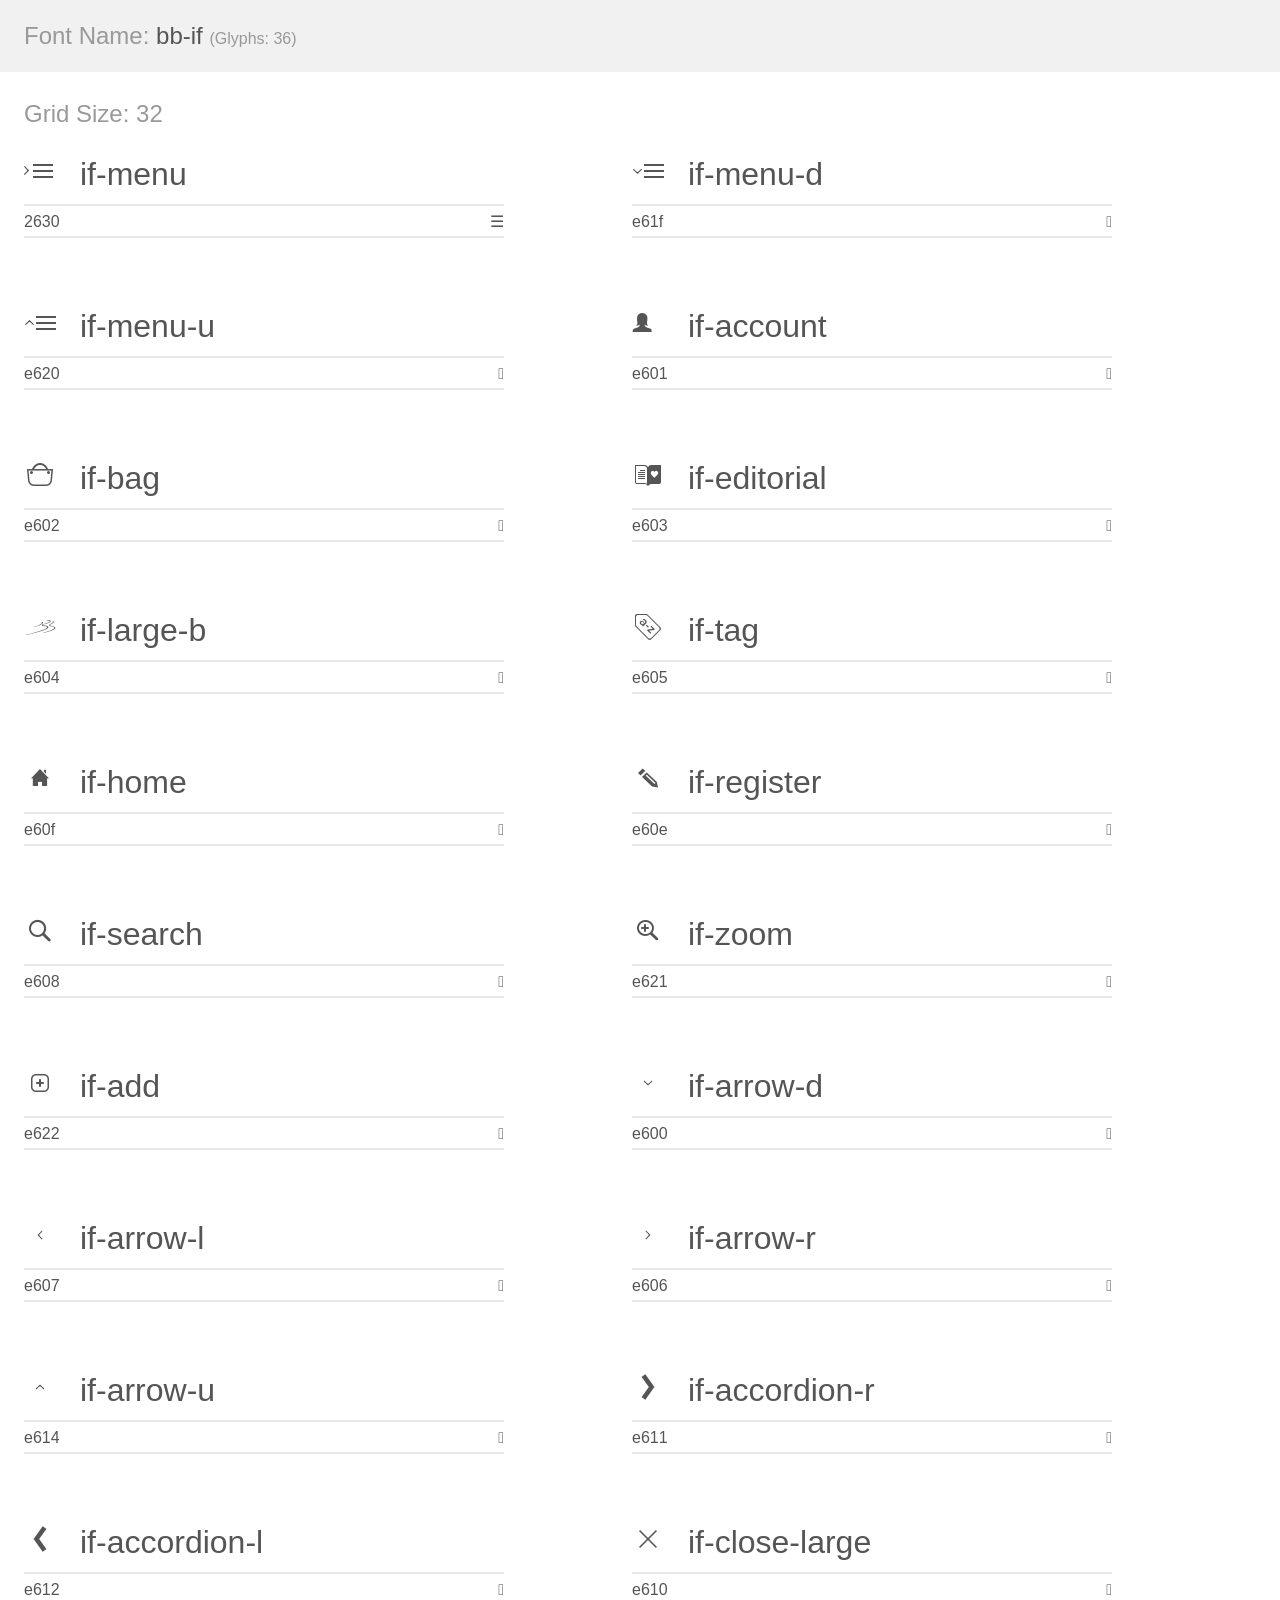
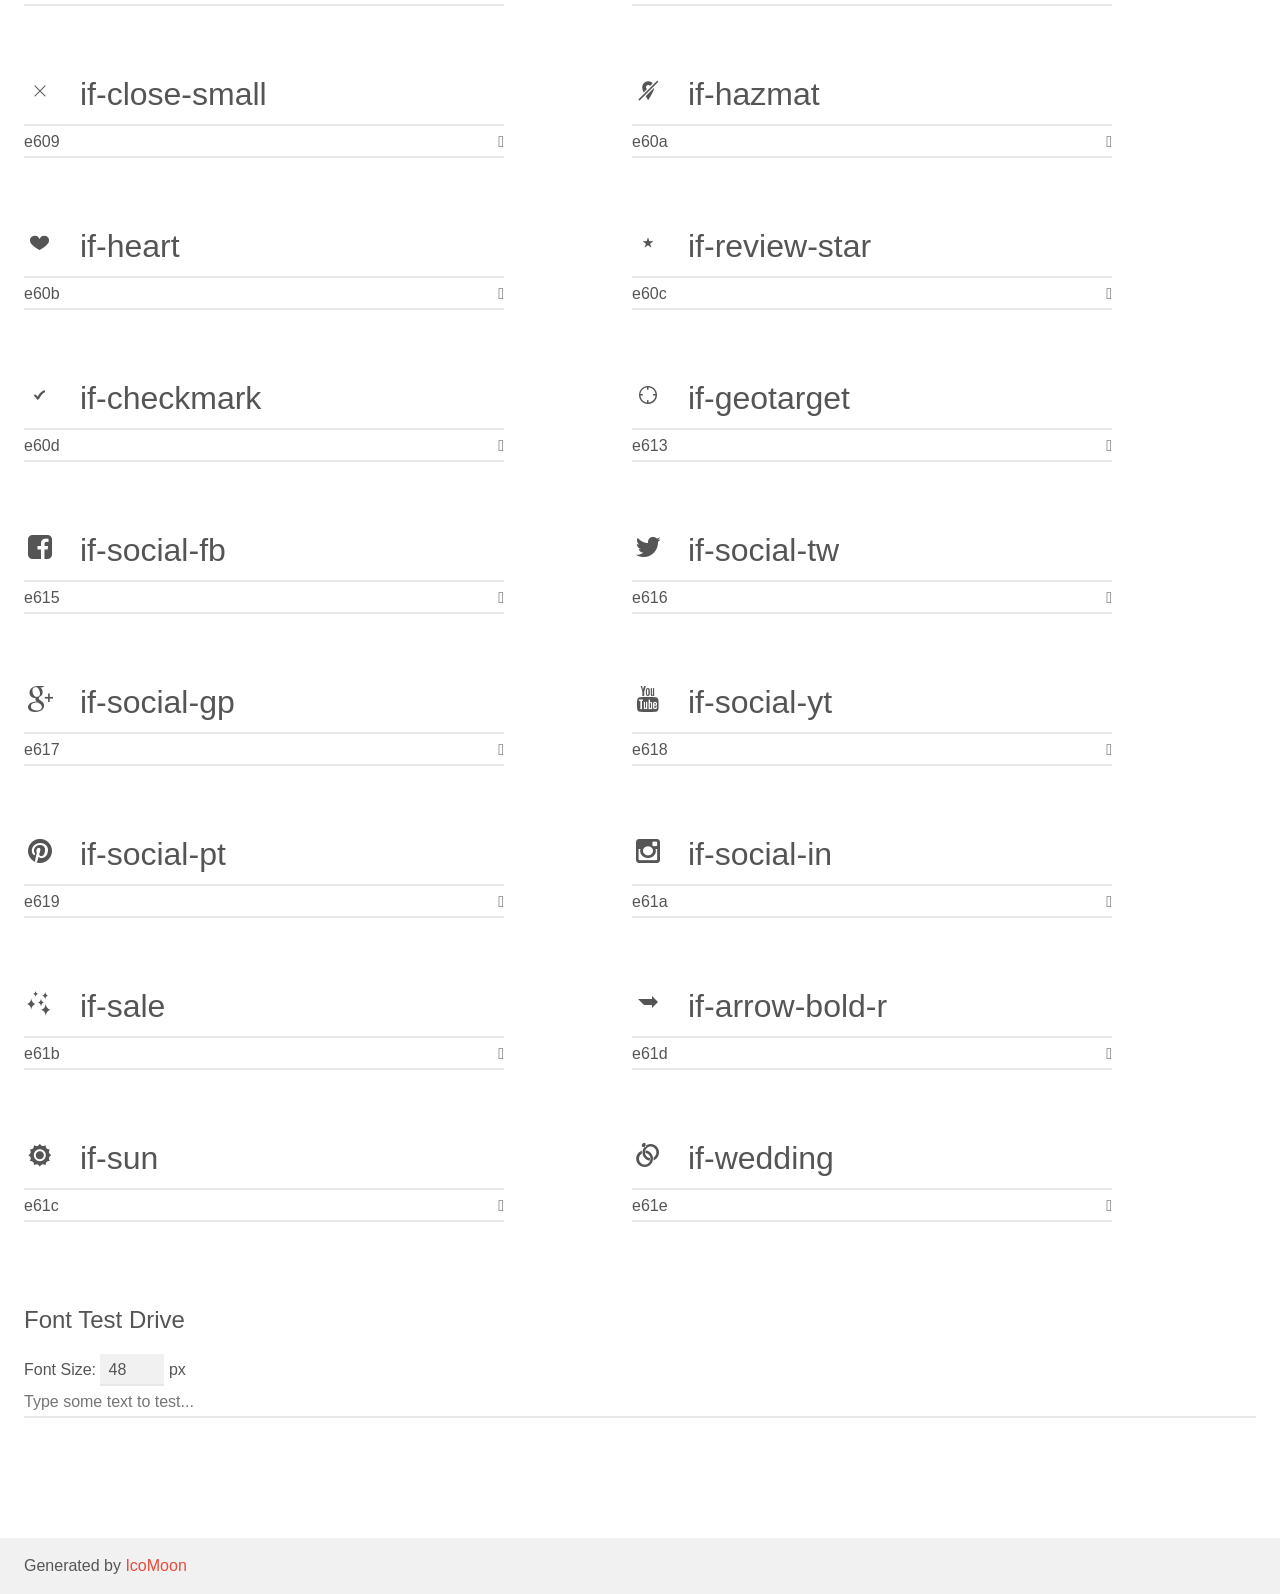
<file: index.html>
<!doctype html>
<html>
<head>
	<meta charset="utf-8">
	<title>IcoMoon Demo</title>
	<meta name="description" content="An Icon Font Generated By IcoMoon.io">
	<meta name="viewport" content="width=device-width">
	<link rel="stylesheet" href="demo-files/demo.css">
	<link rel="stylesheet" href="style.css"></head>
<body>
	<div class="bgc1 clearfix">
		<h1 class="mhmm mvm"><span class="fgc1">Font Name:</span> bb-if <small class="fgc1">(Glyphs:&nbsp;36)</small></h1>
	</div>
	<div class="clearfix mhl ptl">
		<h1 class="mvm mtn fgc1">Grid Size: 32</h1>
		<div class="glyph fs1">
			<div class="clearfix bshadow0 pbs">
				<span class="icon if-menu">
				
				</span>
				<span class="mls"> if-menu</span>
			</div>
			<fieldset class="fs0 size1of1 clearfix hidden-false">
				<input type="text" readonly value="2630" class="unit size1of2" />
				<input type="text" maxlength="1" readonly value="&#x2630;" class="unitRight size1of2 talign-right" />
			</fieldset>
			<div class="fs0 bshadow0 clearfix hidden-true">
				<span class="unit pvs fgc1">liga: </span>
				<input type="text" readonly value="" class="liga unitRight" />
			</div>
		</div>
		<div class="glyph fs1">
			<div class="clearfix bshadow0 pbs">
				<span class="icon if-menu-d">
				
				</span>
				<span class="mls"> if-menu-d</span>
			</div>
			<fieldset class="fs0 size1of1 clearfix hidden-false">
				<input type="text" readonly value="e61f" class="unit size1of2" />
				<input type="text" maxlength="1" readonly value="&#xe61f;" class="unitRight size1of2 talign-right" />
			</fieldset>
			<div class="fs0 bshadow0 clearfix hidden-true">
				<span class="unit pvs fgc1">liga: </span>
				<input type="text" readonly value="" class="liga unitRight" />
			</div>
		</div>
		<div class="glyph fs1">
			<div class="clearfix bshadow0 pbs">
				<span class="icon if-menu-u">
				
				</span>
				<span class="mls"> if-menu-u</span>
			</div>
			<fieldset class="fs0 size1of1 clearfix hidden-false">
				<input type="text" readonly value="e620" class="unit size1of2" />
				<input type="text" maxlength="1" readonly value="&#xe620;" class="unitRight size1of2 talign-right" />
			</fieldset>
			<div class="fs0 bshadow0 clearfix hidden-true">
				<span class="unit pvs fgc1">liga: </span>
				<input type="text" readonly value="" class="liga unitRight" />
			</div>
		</div>
		<div class="glyph fs1">
			<div class="clearfix bshadow0 pbs">
				<span class="icon if-account">
				
				</span>
				<span class="mls"> if-account</span>
			</div>
			<fieldset class="fs0 size1of1 clearfix hidden-false">
				<input type="text" readonly value="e601" class="unit size1of2" />
				<input type="text" maxlength="1" readonly value="&#xe601;" class="unitRight size1of2 talign-right" />
			</fieldset>
			<div class="fs0 bshadow0 clearfix hidden-true">
				<span class="unit pvs fgc1">liga: </span>
				<input type="text" readonly value="" class="liga unitRight" />
			</div>
		</div>
		<div class="glyph fs1">
			<div class="clearfix bshadow0 pbs">
				<span class="icon if-bag">
				
				</span>
				<span class="mls"> if-bag</span>
			</div>
			<fieldset class="fs0 size1of1 clearfix hidden-false">
				<input type="text" readonly value="e602" class="unit size1of2" />
				<input type="text" maxlength="1" readonly value="&#xe602;" class="unitRight size1of2 talign-right" />
			</fieldset>
			<div class="fs0 bshadow0 clearfix hidden-true">
				<span class="unit pvs fgc1">liga: </span>
				<input type="text" readonly value="" class="liga unitRight" />
			</div>
		</div>
		<div class="glyph fs1">
			<div class="clearfix bshadow0 pbs">
				<span class="icon if-editorial">
				
				</span>
				<span class="mls"> if-editorial</span>
			</div>
			<fieldset class="fs0 size1of1 clearfix hidden-false">
				<input type="text" readonly value="e603" class="unit size1of2" />
				<input type="text" maxlength="1" readonly value="&#xe603;" class="unitRight size1of2 talign-right" />
			</fieldset>
			<div class="fs0 bshadow0 clearfix hidden-true">
				<span class="unit pvs fgc1">liga: </span>
				<input type="text" readonly value="" class="liga unitRight" />
			</div>
		</div>
		<div class="glyph fs1">
			<div class="clearfix bshadow0 pbs">
				<span class="icon if-large-b">
				
				</span>
				<span class="mls"> if-large-b</span>
			</div>
			<fieldset class="fs0 size1of1 clearfix hidden-false">
				<input type="text" readonly value="e604" class="unit size1of2" />
				<input type="text" maxlength="1" readonly value="&#xe604;" class="unitRight size1of2 talign-right" />
			</fieldset>
			<div class="fs0 bshadow0 clearfix hidden-true">
				<span class="unit pvs fgc1">liga: </span>
				<input type="text" readonly value="" class="liga unitRight" />
			</div>
		</div>
		<div class="glyph fs1">
			<div class="clearfix bshadow0 pbs">
				<span class="icon if-tag">
				
				</span>
				<span class="mls"> if-tag</span>
			</div>
			<fieldset class="fs0 size1of1 clearfix hidden-false">
				<input type="text" readonly value="e605" class="unit size1of2" />
				<input type="text" maxlength="1" readonly value="&#xe605;" class="unitRight size1of2 talign-right" />
			</fieldset>
			<div class="fs0 bshadow0 clearfix hidden-true">
				<span class="unit pvs fgc1">liga: </span>
				<input type="text" readonly value="" class="liga unitRight" />
			</div>
		</div>
		<div class="glyph fs1">
			<div class="clearfix bshadow0 pbs">
				<span class="icon if-home">
				
				</span>
				<span class="mls"> if-home</span>
			</div>
			<fieldset class="fs0 size1of1 clearfix hidden-false">
				<input type="text" readonly value="e60f" class="unit size1of2" />
				<input type="text" maxlength="1" readonly value="&#xe60f;" class="unitRight size1of2 talign-right" />
			</fieldset>
			<div class="fs0 bshadow0 clearfix hidden-true">
				<span class="unit pvs fgc1">liga: </span>
				<input type="text" readonly value="" class="liga unitRight" />
			</div>
		</div>
		<div class="glyph fs1">
			<div class="clearfix bshadow0 pbs">
				<span class="icon if-register">
				
				</span>
				<span class="mls"> if-register</span>
			</div>
			<fieldset class="fs0 size1of1 clearfix hidden-false">
				<input type="text" readonly value="e60e" class="unit size1of2" />
				<input type="text" maxlength="1" readonly value="&#xe60e;" class="unitRight size1of2 talign-right" />
			</fieldset>
			<div class="fs0 bshadow0 clearfix hidden-true">
				<span class="unit pvs fgc1">liga: </span>
				<input type="text" readonly value="" class="liga unitRight" />
			</div>
		</div>
		<div class="glyph fs1">
			<div class="clearfix bshadow0 pbs">
				<span class="icon if-search">
				
				</span>
				<span class="mls"> if-search</span>
			</div>
			<fieldset class="fs0 size1of1 clearfix hidden-false">
				<input type="text" readonly value="e608" class="unit size1of2" />
				<input type="text" maxlength="1" readonly value="&#xe608;" class="unitRight size1of2 talign-right" />
			</fieldset>
			<div class="fs0 bshadow0 clearfix hidden-true">
				<span class="unit pvs fgc1">liga: </span>
				<input type="text" readonly value="" class="liga unitRight" />
			</div>
		</div>
		<div class="glyph fs1">
			<div class="clearfix bshadow0 pbs">
				<span class="icon if-zoom">
				
				</span>
				<span class="mls"> if-zoom</span>
			</div>
			<fieldset class="fs0 size1of1 clearfix hidden-false">
				<input type="text" readonly value="e621" class="unit size1of2" />
				<input type="text" maxlength="1" readonly value="&#xe621;" class="unitRight size1of2 talign-right" />
			</fieldset>
			<div class="fs0 bshadow0 clearfix hidden-true">
				<span class="unit pvs fgc1">liga: </span>
				<input type="text" readonly value="" class="liga unitRight" />
			</div>
		</div>
		<div class="glyph fs1">
			<div class="clearfix bshadow0 pbs">
				<span class="icon if-add">
				
				</span>
				<span class="mls"> if-add</span>
			</div>
			<fieldset class="fs0 size1of1 clearfix hidden-false">
				<input type="text" readonly value="e622" class="unit size1of2" />
				<input type="text" maxlength="1" readonly value="&#xe622;" class="unitRight size1of2 talign-right" />
			</fieldset>
			<div class="fs0 bshadow0 clearfix hidden-true">
				<span class="unit pvs fgc1">liga: </span>
				<input type="text" readonly value="" class="liga unitRight" />
			</div>
		</div>
		<div class="glyph fs1">
			<div class="clearfix bshadow0 pbs">
				<span class="icon if-arrow-d">
				
				</span>
				<span class="mls"> if-arrow-d</span>
			</div>
			<fieldset class="fs0 size1of1 clearfix hidden-false">
				<input type="text" readonly value="e600" class="unit size1of2" />
				<input type="text" maxlength="1" readonly value="&#xe600;" class="unitRight size1of2 talign-right" />
			</fieldset>
			<div class="fs0 bshadow0 clearfix hidden-true">
				<span class="unit pvs fgc1">liga: </span>
				<input type="text" readonly value="" class="liga unitRight" />
			</div>
		</div>
		<div class="glyph fs1">
			<div class="clearfix bshadow0 pbs">
				<span class="icon if-arrow-l">
				
				</span>
				<span class="mls"> if-arrow-l</span>
			</div>
			<fieldset class="fs0 size1of1 clearfix hidden-false">
				<input type="text" readonly value="e607" class="unit size1of2" />
				<input type="text" maxlength="1" readonly value="&#xe607;" class="unitRight size1of2 talign-right" />
			</fieldset>
			<div class="fs0 bshadow0 clearfix hidden-true">
				<span class="unit pvs fgc1">liga: </span>
				<input type="text" readonly value="" class="liga unitRight" />
			</div>
		</div>
		<div class="glyph fs1">
			<div class="clearfix bshadow0 pbs">
				<span class="icon if-arrow-r">
				
				</span>
				<span class="mls"> if-arrow-r</span>
			</div>
			<fieldset class="fs0 size1of1 clearfix hidden-false">
				<input type="text" readonly value="e606" class="unit size1of2" />
				<input type="text" maxlength="1" readonly value="&#xe606;" class="unitRight size1of2 talign-right" />
			</fieldset>
			<div class="fs0 bshadow0 clearfix hidden-true">
				<span class="unit pvs fgc1">liga: </span>
				<input type="text" readonly value="" class="liga unitRight" />
			</div>
		</div>
		<div class="glyph fs1">
			<div class="clearfix bshadow0 pbs">
				<span class="icon if-arrow-u">
				
				</span>
				<span class="mls"> if-arrow-u</span>
			</div>
			<fieldset class="fs0 size1of1 clearfix hidden-false">
				<input type="text" readonly value="e614" class="unit size1of2" />
				<input type="text" maxlength="1" readonly value="&#xe614;" class="unitRight size1of2 talign-right" />
			</fieldset>
			<div class="fs0 bshadow0 clearfix hidden-true">
				<span class="unit pvs fgc1">liga: </span>
				<input type="text" readonly value="" class="liga unitRight" />
			</div>
		</div>
		<div class="glyph fs1">
			<div class="clearfix bshadow0 pbs">
				<span class="icon if-accordion-r">
				
				</span>
				<span class="mls"> if-accordion-r</span>
			</div>
			<fieldset class="fs0 size1of1 clearfix hidden-false">
				<input type="text" readonly value="e611" class="unit size1of2" />
				<input type="text" maxlength="1" readonly value="&#xe611;" class="unitRight size1of2 talign-right" />
			</fieldset>
			<div class="fs0 bshadow0 clearfix hidden-true">
				<span class="unit pvs fgc1">liga: </span>
				<input type="text" readonly value="" class="liga unitRight" />
			</div>
		</div>
		<div class="glyph fs1">
			<div class="clearfix bshadow0 pbs">
				<span class="icon if-accordion-l">
				
				</span>
				<span class="mls"> if-accordion-l</span>
			</div>
			<fieldset class="fs0 size1of1 clearfix hidden-false">
				<input type="text" readonly value="e612" class="unit size1of2" />
				<input type="text" maxlength="1" readonly value="&#xe612;" class="unitRight size1of2 talign-right" />
			</fieldset>
			<div class="fs0 bshadow0 clearfix hidden-true">
				<span class="unit pvs fgc1">liga: </span>
				<input type="text" readonly value="" class="liga unitRight" />
			</div>
		</div>
		<div class="glyph fs1">
			<div class="clearfix bshadow0 pbs">
				<span class="icon if-close-large">
				
				</span>
				<span class="mls"> if-close-large</span>
			</div>
			<fieldset class="fs0 size1of1 clearfix hidden-false">
				<input type="text" readonly value="e610" class="unit size1of2" />
				<input type="text" maxlength="1" readonly value="&#xe610;" class="unitRight size1of2 talign-right" />
			</fieldset>
			<div class="fs0 bshadow0 clearfix hidden-true">
				<span class="unit pvs fgc1">liga: </span>
				<input type="text" readonly value="" class="liga unitRight" />
			</div>
		</div>
		<div class="glyph fs1">
			<div class="clearfix bshadow0 pbs">
				<span class="icon if-close-small">
				
				</span>
				<span class="mls"> if-close-small</span>
			</div>
			<fieldset class="fs0 size1of1 clearfix hidden-false">
				<input type="text" readonly value="e609" class="unit size1of2" />
				<input type="text" maxlength="1" readonly value="&#xe609;" class="unitRight size1of2 talign-right" />
			</fieldset>
			<div class="fs0 bshadow0 clearfix hidden-true">
				<span class="unit pvs fgc1">liga: </span>
				<input type="text" readonly value="" class="liga unitRight" />
			</div>
		</div>
		<div class="glyph fs1">
			<div class="clearfix bshadow0 pbs">
				<span class="icon if-hazmat">
				
				</span>
				<span class="mls"> if-hazmat</span>
			</div>
			<fieldset class="fs0 size1of1 clearfix hidden-false">
				<input type="text" readonly value="e60a" class="unit size1of2" />
				<input type="text" maxlength="1" readonly value="&#xe60a;" class="unitRight size1of2 talign-right" />
			</fieldset>
			<div class="fs0 bshadow0 clearfix hidden-true">
				<span class="unit pvs fgc1">liga: </span>
				<input type="text" readonly value="" class="liga unitRight" />
			</div>
		</div>
		<div class="glyph fs1">
			<div class="clearfix bshadow0 pbs">
				<span class="icon if-heart">
				
				</span>
				<span class="mls"> if-heart</span>
			</div>
			<fieldset class="fs0 size1of1 clearfix hidden-false">
				<input type="text" readonly value="e60b" class="unit size1of2" />
				<input type="text" maxlength="1" readonly value="&#xe60b;" class="unitRight size1of2 talign-right" />
			</fieldset>
			<div class="fs0 bshadow0 clearfix hidden-true">
				<span class="unit pvs fgc1">liga: </span>
				<input type="text" readonly value="" class="liga unitRight" />
			</div>
		</div>
		<div class="glyph fs1">
			<div class="clearfix bshadow0 pbs">
				<span class="icon if-review-star">
				
				</span>
				<span class="mls"> if-review-star</span>
			</div>
			<fieldset class="fs0 size1of1 clearfix hidden-false">
				<input type="text" readonly value="e60c" class="unit size1of2" />
				<input type="text" maxlength="1" readonly value="&#xe60c;" class="unitRight size1of2 talign-right" />
			</fieldset>
			<div class="fs0 bshadow0 clearfix hidden-true">
				<span class="unit pvs fgc1">liga: </span>
				<input type="text" readonly value="" class="liga unitRight" />
			</div>
		</div>
		<div class="glyph fs1">
			<div class="clearfix bshadow0 pbs">
				<span class="icon if-checkmark">
				
				</span>
				<span class="mls"> if-checkmark</span>
			</div>
			<fieldset class="fs0 size1of1 clearfix hidden-false">
				<input type="text" readonly value="e60d" class="unit size1of2" />
				<input type="text" maxlength="1" readonly value="&#xe60d;" class="unitRight size1of2 talign-right" />
			</fieldset>
			<div class="fs0 bshadow0 clearfix hidden-true">
				<span class="unit pvs fgc1">liga: </span>
				<input type="text" readonly value="" class="liga unitRight" />
			</div>
		</div>
		<div class="glyph fs1">
			<div class="clearfix bshadow0 pbs">
				<span class="icon if-geotarget">
				
				</span>
				<span class="mls"> if-geotarget</span>
			</div>
			<fieldset class="fs0 size1of1 clearfix hidden-false">
				<input type="text" readonly value="e613" class="unit size1of2" />
				<input type="text" maxlength="1" readonly value="&#xe613;" class="unitRight size1of2 talign-right" />
			</fieldset>
			<div class="fs0 bshadow0 clearfix hidden-true">
				<span class="unit pvs fgc1">liga: </span>
				<input type="text" readonly value="" class="liga unitRight" />
			</div>
		</div>
		<div class="glyph fs1">
			<div class="clearfix bshadow0 pbs">
				<span class="icon if-social-fb">
				
				</span>
				<span class="mls"> if-social-fb</span>
			</div>
			<fieldset class="fs0 size1of1 clearfix hidden-false">
				<input type="text" readonly value="e615" class="unit size1of2" />
				<input type="text" maxlength="1" readonly value="&#xe615;" class="unitRight size1of2 talign-right" />
			</fieldset>
			<div class="fs0 bshadow0 clearfix hidden-true">
				<span class="unit pvs fgc1">liga: </span>
				<input type="text" readonly value="" class="liga unitRight" />
			</div>
		</div>
		<div class="glyph fs1">
			<div class="clearfix bshadow0 pbs">
				<span class="icon if-social-tw">
				
				</span>
				<span class="mls"> if-social-tw</span>
			</div>
			<fieldset class="fs0 size1of1 clearfix hidden-false">
				<input type="text" readonly value="e616" class="unit size1of2" />
				<input type="text" maxlength="1" readonly value="&#xe616;" class="unitRight size1of2 talign-right" />
			</fieldset>
			<div class="fs0 bshadow0 clearfix hidden-true">
				<span class="unit pvs fgc1">liga: </span>
				<input type="text" readonly value="" class="liga unitRight" />
			</div>
		</div>
		<div class="glyph fs1">
			<div class="clearfix bshadow0 pbs">
				<span class="icon if-social-gp">
				
				</span>
				<span class="mls"> if-social-gp</span>
			</div>
			<fieldset class="fs0 size1of1 clearfix hidden-false">
				<input type="text" readonly value="e617" class="unit size1of2" />
				<input type="text" maxlength="1" readonly value="&#xe617;" class="unitRight size1of2 talign-right" />
			</fieldset>
			<div class="fs0 bshadow0 clearfix hidden-true">
				<span class="unit pvs fgc1">liga: </span>
				<input type="text" readonly value="" class="liga unitRight" />
			</div>
		</div>
		<div class="glyph fs1">
			<div class="clearfix bshadow0 pbs">
				<span class="icon if-social-yt">
				
				</span>
				<span class="mls"> if-social-yt</span>
			</div>
			<fieldset class="fs0 size1of1 clearfix hidden-false">
				<input type="text" readonly value="e618" class="unit size1of2" />
				<input type="text" maxlength="1" readonly value="&#xe618;" class="unitRight size1of2 talign-right" />
			</fieldset>
			<div class="fs0 bshadow0 clearfix hidden-true">
				<span class="unit pvs fgc1">liga: </span>
				<input type="text" readonly value="" class="liga unitRight" />
			</div>
		</div>
		<div class="glyph fs1">
			<div class="clearfix bshadow0 pbs">
				<span class="icon if-social-pt">
				
				</span>
				<span class="mls"> if-social-pt</span>
			</div>
			<fieldset class="fs0 size1of1 clearfix hidden-false">
				<input type="text" readonly value="e619" class="unit size1of2" />
				<input type="text" maxlength="1" readonly value="&#xe619;" class="unitRight size1of2 talign-right" />
			</fieldset>
			<div class="fs0 bshadow0 clearfix hidden-true">
				<span class="unit pvs fgc1">liga: </span>
				<input type="text" readonly value="" class="liga unitRight" />
			</div>
		</div>
		<div class="glyph fs1">
			<div class="clearfix bshadow0 pbs">
				<span class="icon if-social-in">
				
				</span>
				<span class="mls"> if-social-in</span>
			</div>
			<fieldset class="fs0 size1of1 clearfix hidden-false">
				<input type="text" readonly value="e61a" class="unit size1of2" />
				<input type="text" maxlength="1" readonly value="&#xe61a;" class="unitRight size1of2 talign-right" />
			</fieldset>
			<div class="fs0 bshadow0 clearfix hidden-true">
				<span class="unit pvs fgc1">liga: </span>
				<input type="text" readonly value="" class="liga unitRight" />
			</div>
		</div>
		<div class="glyph fs1">
			<div class="clearfix bshadow0 pbs">
				<span class="icon if-sale">
				
				</span>
				<span class="mls"> if-sale</span>
			</div>
			<fieldset class="fs0 size1of1 clearfix hidden-false">
				<input type="text" readonly value="e61b" class="unit size1of2" />
				<input type="text" maxlength="1" readonly value="&#xe61b;" class="unitRight size1of2 talign-right" />
			</fieldset>
			<div class="fs0 bshadow0 clearfix hidden-true">
				<span class="unit pvs fgc1">liga: </span>
				<input type="text" readonly value="" class="liga unitRight" />
			</div>
		</div>
		<div class="glyph fs1">
			<div class="clearfix bshadow0 pbs">
				<span class="icon if-arrow-bold-r">
				
				</span>
				<span class="mls"> if-arrow-bold-r</span>
			</div>
			<fieldset class="fs0 size1of1 clearfix hidden-false">
				<input type="text" readonly value="e61d" class="unit size1of2" />
				<input type="text" maxlength="1" readonly value="&#xe61d;" class="unitRight size1of2 talign-right" />
			</fieldset>
			<div class="fs0 bshadow0 clearfix hidden-true">
				<span class="unit pvs fgc1">liga: </span>
				<input type="text" readonly value="" class="liga unitRight" />
			</div>
		</div>
		<div class="glyph fs1">
			<div class="clearfix bshadow0 pbs">
				<span class="icon if-sun">
				
				</span>
				<span class="mls"> if-sun</span>
			</div>
			<fieldset class="fs0 size1of1 clearfix hidden-false">
				<input type="text" readonly value="e61c" class="unit size1of2" />
				<input type="text" maxlength="1" readonly value="&#xe61c;" class="unitRight size1of2 talign-right" />
			</fieldset>
			<div class="fs0 bshadow0 clearfix hidden-true">
				<span class="unit pvs fgc1">liga: </span>
				<input type="text" readonly value="" class="liga unitRight" />
			</div>
		</div>
		<div class="glyph fs1">
			<div class="clearfix bshadow0 pbs">
				<span class="icon if-wedding">
				
				</span>
				<span class="mls"> if-wedding</span>
			</div>
			<fieldset class="fs0 size1of1 clearfix hidden-false">
				<input type="text" readonly value="e61e" class="unit size1of2" />
				<input type="text" maxlength="1" readonly value="&#xe61e;" class="unitRight size1of2 talign-right" />
			</fieldset>
			<div class="fs0 bshadow0 clearfix hidden-true">
				<span class="unit pvs fgc1">liga: </span>
				<input type="text" readonly value="" class="liga unitRight" />
			</div>
		</div>
	</div>

	<!--[if gt IE 8]><!-->
	<div class="mhl clearfix mbl">
		<h1>Font Test Drive</h1>
		<label>
			Font Size: <input id="fontSize" type="number" class="textbox0 mbm"
			min="8" value="48" />
			px
		</label>
		<input id="testText" type="text" class="phl size1of1 mvl"
		placeholder="Type some text to test..." value=""/>
		</label>
		<div id="testDrive" class="icon">&nbsp;
		</div>
	</div>
	<!--<![endif]-->
	<div class="bgc1 clearfix">
		<p class="mhl">Generated by <a href="https://icomoon.io/app">IcoMoon</a></p>
	</div>

	<script src="demo-files/demo.js"></script>
</body>
</html>
</file>
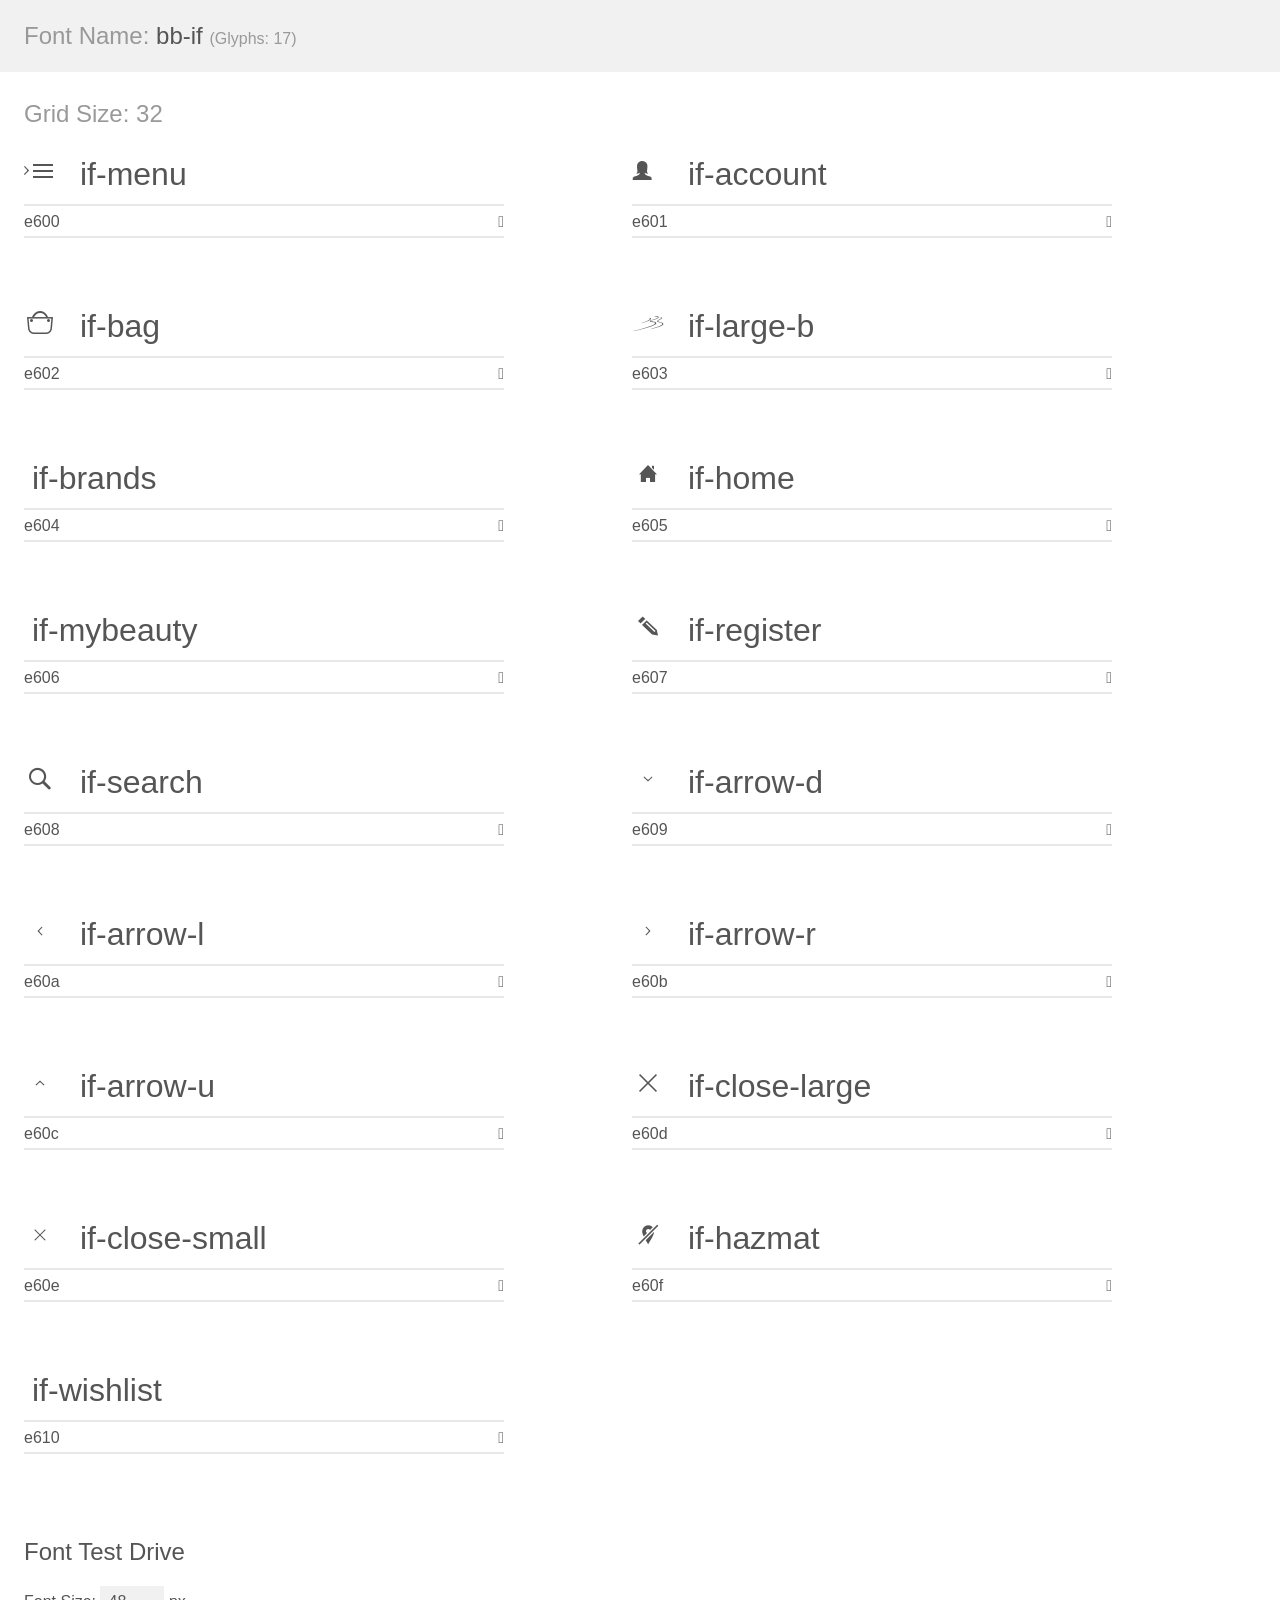
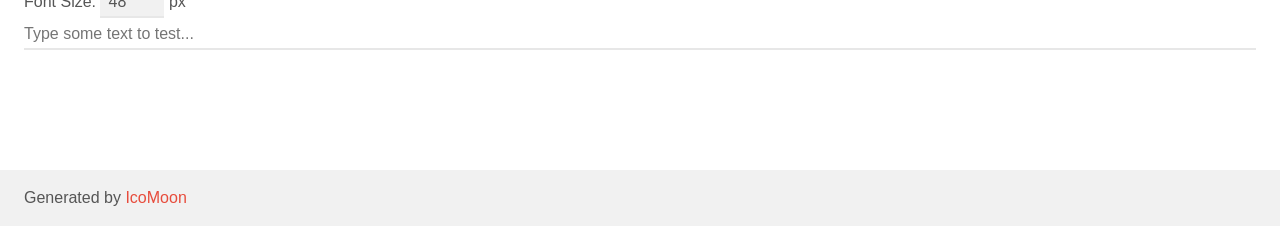
<file: demo.html>
<!doctype html>
<html>
<head>
	<meta charset="utf-8">
	<title>IcoMoon Demo</title>
	<meta name="description" content="An Icon Font Generated By IcoMoon.io">
	<meta name="viewport" content="width=device-width">
	<link rel="stylesheet" href="demo-files/demo.css">
	<link rel="stylesheet" href="style.css"></head>
<body>
	<div class="bgc1 clearfix">
		<h1 class="mhmm mvm"><span class="fgc1">Font Name:</span> bb-if <small class="fgc1">(Glyphs:&nbsp;17)</small></h1>
	</div>
	<div class="clearfix mhl ptl">
		<h1 class="mvm mtn fgc1">Grid Size: 32</h1>
		<div class="glyph fs1">
			<div class="clearfix bshadow0 pbs">
				<span class="icon if-menu">
				
				</span>
				<span class="mls"> if-menu</span>
			</div>
			<fieldset class="fs0 size1of1 clearfix hidden-false">
				<input type="text" readonly value="e600" class="unit size1of2" />
				<input type="text" maxlength="1" readonly value="&#xe600;" class="unitRight size1of2 talign-right" />
			</fieldset>
			<div class="fs0 bshadow0 clearfix hidden-true">
				<span class="unit pvs fgc1">liga: </span>
				<input type="text" readonly value="" class="liga unitRight" />
			</div>
		</div>
		<div class="glyph fs1">
			<div class="clearfix bshadow0 pbs">
				<span class="icon if-account">
				
				</span>
				<span class="mls"> if-account</span>
			</div>
			<fieldset class="fs0 size1of1 clearfix hidden-false">
				<input type="text" readonly value="e601" class="unit size1of2" />
				<input type="text" maxlength="1" readonly value="&#xe601;" class="unitRight size1of2 talign-right" />
			</fieldset>
			<div class="fs0 bshadow0 clearfix hidden-true">
				<span class="unit pvs fgc1">liga: </span>
				<input type="text" readonly value="" class="liga unitRight" />
			</div>
		</div>
		<div class="glyph fs1">
			<div class="clearfix bshadow0 pbs">
				<span class="icon if-bag">
				
				</span>
				<span class="mls"> if-bag</span>
			</div>
			<fieldset class="fs0 size1of1 clearfix hidden-false">
				<input type="text" readonly value="e602" class="unit size1of2" />
				<input type="text" maxlength="1" readonly value="&#xe602;" class="unitRight size1of2 talign-right" />
			</fieldset>
			<div class="fs0 bshadow0 clearfix hidden-true">
				<span class="unit pvs fgc1">liga: </span>
				<input type="text" readonly value="" class="liga unitRight" />
			</div>
		</div>
		<div class="glyph fs1">
			<div class="clearfix bshadow0 pbs">
				<span class="icon if-large-b">
				
				</span>
				<span class="mls"> if-large-b</span>
			</div>
			<fieldset class="fs0 size1of1 clearfix hidden-false">
				<input type="text" readonly value="e603" class="unit size1of2" />
				<input type="text" maxlength="1" readonly value="&#xe603;" class="unitRight size1of2 talign-right" />
			</fieldset>
			<div class="fs0 bshadow0 clearfix hidden-true">
				<span class="unit pvs fgc1">liga: </span>
				<input type="text" readonly value="" class="liga unitRight" />
			</div>
		</div>
		<div class="glyph fs1">
			<div class="clearfix bshadow0 pbs">
				<span class="icon if-brands">
				
				</span>
				<span class="mls"> if-brands</span>
			</div>
			<fieldset class="fs0 size1of1 clearfix hidden-false">
				<input type="text" readonly value="e604" class="unit size1of2" />
				<input type="text" maxlength="1" readonly value="&#xe604;" class="unitRight size1of2 talign-right" />
			</fieldset>
			<div class="fs0 bshadow0 clearfix hidden-true">
				<span class="unit pvs fgc1">liga: </span>
				<input type="text" readonly value="" class="liga unitRight" />
			</div>
		</div>
		<div class="glyph fs1">
			<div class="clearfix bshadow0 pbs">
				<span class="icon if-home">
				
				</span>
				<span class="mls"> if-home</span>
			</div>
			<fieldset class="fs0 size1of1 clearfix hidden-false">
				<input type="text" readonly value="e605" class="unit size1of2" />
				<input type="text" maxlength="1" readonly value="&#xe605;" class="unitRight size1of2 talign-right" />
			</fieldset>
			<div class="fs0 bshadow0 clearfix hidden-true">
				<span class="unit pvs fgc1">liga: </span>
				<input type="text" readonly value="" class="liga unitRight" />
			</div>
		</div>
		<div class="glyph fs1">
			<div class="clearfix bshadow0 pbs">
				<span class="icon if-mybeauty">
				
				</span>
				<span class="mls"> if-mybeauty</span>
			</div>
			<fieldset class="fs0 size1of1 clearfix hidden-false">
				<input type="text" readonly value="e606" class="unit size1of2" />
				<input type="text" maxlength="1" readonly value="&#xe606;" class="unitRight size1of2 talign-right" />
			</fieldset>
			<div class="fs0 bshadow0 clearfix hidden-true">
				<span class="unit pvs fgc1">liga: </span>
				<input type="text" readonly value="" class="liga unitRight" />
			</div>
		</div>
		<div class="glyph fs1">
			<div class="clearfix bshadow0 pbs">
				<span class="icon if-register">
				
				</span>
				<span class="mls"> if-register</span>
			</div>
			<fieldset class="fs0 size1of1 clearfix hidden-false">
				<input type="text" readonly value="e607" class="unit size1of2" />
				<input type="text" maxlength="1" readonly value="&#xe607;" class="unitRight size1of2 talign-right" />
			</fieldset>
			<div class="fs0 bshadow0 clearfix hidden-true">
				<span class="unit pvs fgc1">liga: </span>
				<input type="text" readonly value="" class="liga unitRight" />
			</div>
		</div>
		<div class="glyph fs1">
			<div class="clearfix bshadow0 pbs">
				<span class="icon if-search">
				
				</span>
				<span class="mls"> if-search</span>
			</div>
			<fieldset class="fs0 size1of1 clearfix hidden-false">
				<input type="text" readonly value="e608" class="unit size1of2" />
				<input type="text" maxlength="1" readonly value="&#xe608;" class="unitRight size1of2 talign-right" />
			</fieldset>
			<div class="fs0 bshadow0 clearfix hidden-true">
				<span class="unit pvs fgc1">liga: </span>
				<input type="text" readonly value="" class="liga unitRight" />
			</div>
		</div>
		<div class="glyph fs1">
			<div class="clearfix bshadow0 pbs">
				<span class="icon if-arrow-d">
				
				</span>
				<span class="mls"> if-arrow-d</span>
			</div>
			<fieldset class="fs0 size1of1 clearfix hidden-false">
				<input type="text" readonly value="e609" class="unit size1of2" />
				<input type="text" maxlength="1" readonly value="&#xe609;" class="unitRight size1of2 talign-right" />
			</fieldset>
			<div class="fs0 bshadow0 clearfix hidden-true">
				<span class="unit pvs fgc1">liga: </span>
				<input type="text" readonly value="" class="liga unitRight" />
			</div>
		</div>
		<div class="glyph fs1">
			<div class="clearfix bshadow0 pbs">
				<span class="icon if-arrow-l">
				
				</span>
				<span class="mls"> if-arrow-l</span>
			</div>
			<fieldset class="fs0 size1of1 clearfix hidden-false">
				<input type="text" readonly value="e60a" class="unit size1of2" />
				<input type="text" maxlength="1" readonly value="&#xe60a;" class="unitRight size1of2 talign-right" />
			</fieldset>
			<div class="fs0 bshadow0 clearfix hidden-true">
				<span class="unit pvs fgc1">liga: </span>
				<input type="text" readonly value="" class="liga unitRight" />
			</div>
		</div>
		<div class="glyph fs1">
			<div class="clearfix bshadow0 pbs">
				<span class="icon if-arrow-r">
				
				</span>
				<span class="mls"> if-arrow-r</span>
			</div>
			<fieldset class="fs0 size1of1 clearfix hidden-false">
				<input type="text" readonly value="e60b" class="unit size1of2" />
				<input type="text" maxlength="1" readonly value="&#xe60b;" class="unitRight size1of2 talign-right" />
			</fieldset>
			<div class="fs0 bshadow0 clearfix hidden-true">
				<span class="unit pvs fgc1">liga: </span>
				<input type="text" readonly value="" class="liga unitRight" />
			</div>
		</div>
		<div class="glyph fs1">
			<div class="clearfix bshadow0 pbs">
				<span class="icon if-arrow-u">
				
				</span>
				<span class="mls"> if-arrow-u</span>
			</div>
			<fieldset class="fs0 size1of1 clearfix hidden-false">
				<input type="text" readonly value="e60c" class="unit size1of2" />
				<input type="text" maxlength="1" readonly value="&#xe60c;" class="unitRight size1of2 talign-right" />
			</fieldset>
			<div class="fs0 bshadow0 clearfix hidden-true">
				<span class="unit pvs fgc1">liga: </span>
				<input type="text" readonly value="" class="liga unitRight" />
			</div>
		</div>
		<div class="glyph fs1">
			<div class="clearfix bshadow0 pbs">
				<span class="icon if-close-large">
				
				</span>
				<span class="mls"> if-close-large</span>
			</div>
			<fieldset class="fs0 size1of1 clearfix hidden-false">
				<input type="text" readonly value="e60d" class="unit size1of2" />
				<input type="text" maxlength="1" readonly value="&#xe60d;" class="unitRight size1of2 talign-right" />
			</fieldset>
			<div class="fs0 bshadow0 clearfix hidden-true">
				<span class="unit pvs fgc1">liga: </span>
				<input type="text" readonly value="" class="liga unitRight" />
			</div>
		</div>
		<div class="glyph fs1">
			<div class="clearfix bshadow0 pbs">
				<span class="icon if-close-small">
				
				</span>
				<span class="mls"> if-close-small</span>
			</div>
			<fieldset class="fs0 size1of1 clearfix hidden-false">
				<input type="text" readonly value="e60e" class="unit size1of2" />
				<input type="text" maxlength="1" readonly value="&#xe60e;" class="unitRight size1of2 talign-right" />
			</fieldset>
			<div class="fs0 bshadow0 clearfix hidden-true">
				<span class="unit pvs fgc1">liga: </span>
				<input type="text" readonly value="" class="liga unitRight" />
			</div>
		</div>
		<div class="glyph fs1">
			<div class="clearfix bshadow0 pbs">
				<span class="icon if-hazmat">
				
				</span>
				<span class="mls"> if-hazmat</span>
			</div>
			<fieldset class="fs0 size1of1 clearfix hidden-false">
				<input type="text" readonly value="e60f" class="unit size1of2" />
				<input type="text" maxlength="1" readonly value="&#xe60f;" class="unitRight size1of2 talign-right" />
			</fieldset>
			<div class="fs0 bshadow0 clearfix hidden-true">
				<span class="unit pvs fgc1">liga: </span>
				<input type="text" readonly value="" class="liga unitRight" />
			</div>
		</div>
		<div class="glyph fs1">
			<div class="clearfix bshadow0 pbs">
				<span class="icon if-wishlist">
				
				</span>
				<span class="mls"> if-wishlist</span>
			</div>
			<fieldset class="fs0 size1of1 clearfix hidden-false">
				<input type="text" readonly value="e610" class="unit size1of2" />
				<input type="text" maxlength="1" readonly value="&#xe610;" class="unitRight size1of2 talign-right" />
			</fieldset>
			<div class="fs0 bshadow0 clearfix hidden-true">
				<span class="unit pvs fgc1">liga: </span>
				<input type="text" readonly value="" class="liga unitRight" />
			</div>
		</div>
	</div>

	<!--[if gt IE 8]><!-->
	<div class="mhl clearfix mbl">
		<h1>Font Test Drive</h1>
		<label>
			Font Size: <input id="fontSize" type="number" class="textbox0 mbm"
			min="8" value="48" />
			px
		</label>
		<input id="testText" type="text" class="phl size1of1 mvl"
		placeholder="Type some text to test..." value=""/>
		</label>
		<div id="testDrive" class="icon">&nbsp;
		</div>
	</div>
	<!--<![endif]-->
	<div class="bgc1 clearfix">
		<p class="mhl">Generated by <a href="https://icomoon.io/app">IcoMoon</a></p>
	</div>

	<script src="demo-files/demo.js"></script>
</body>
</html>
</file>
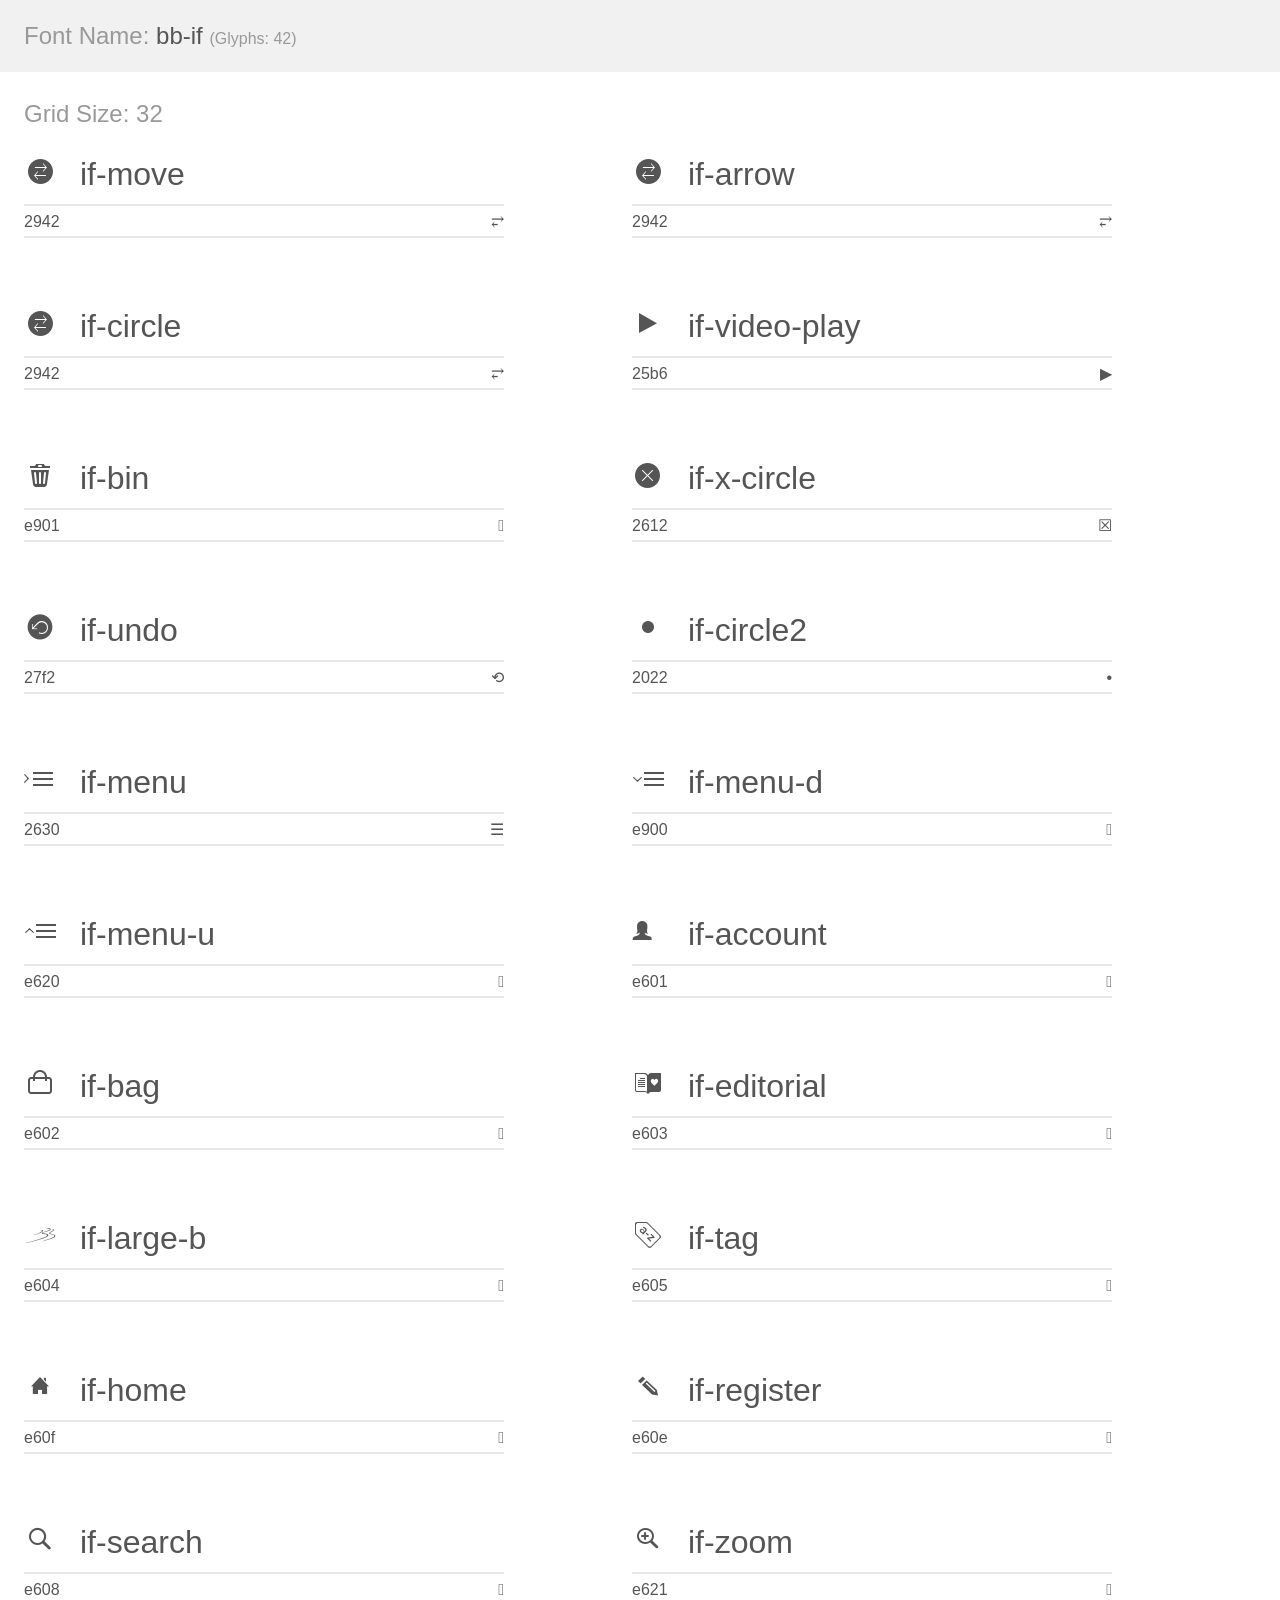
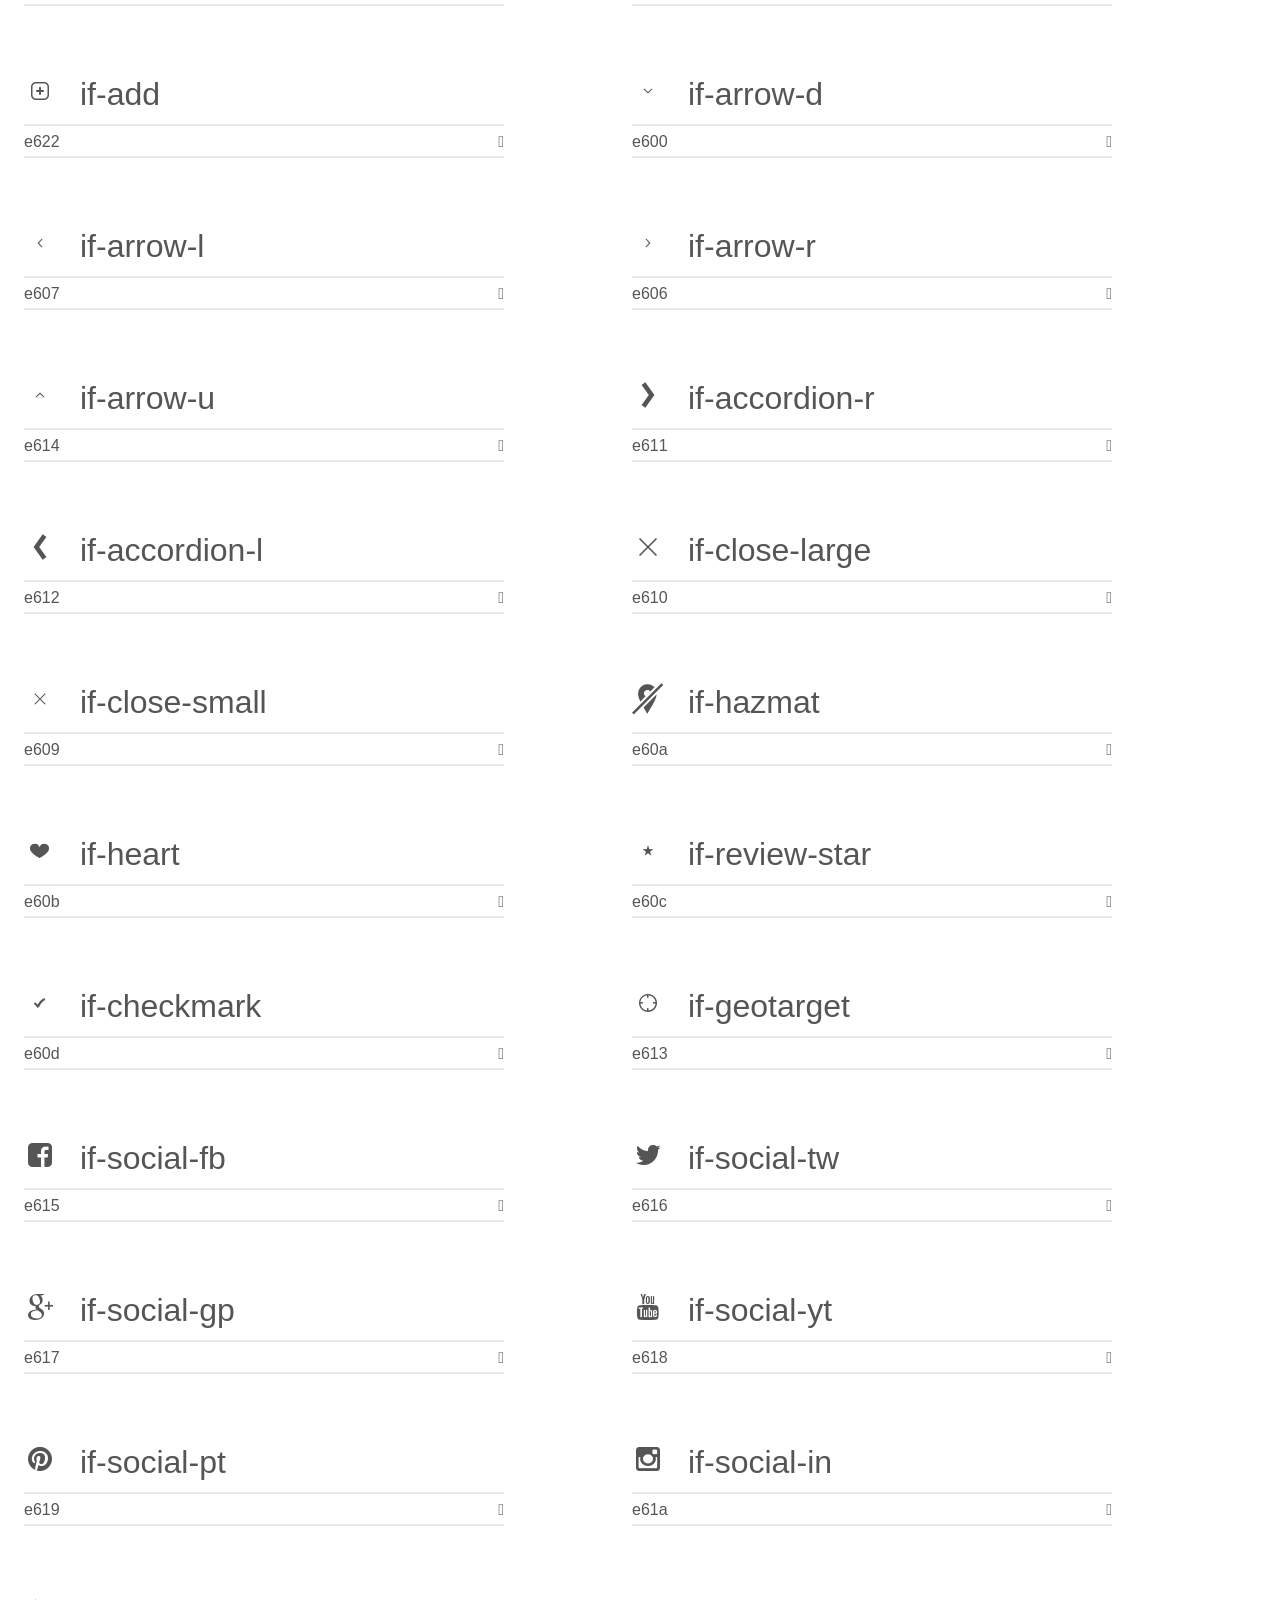
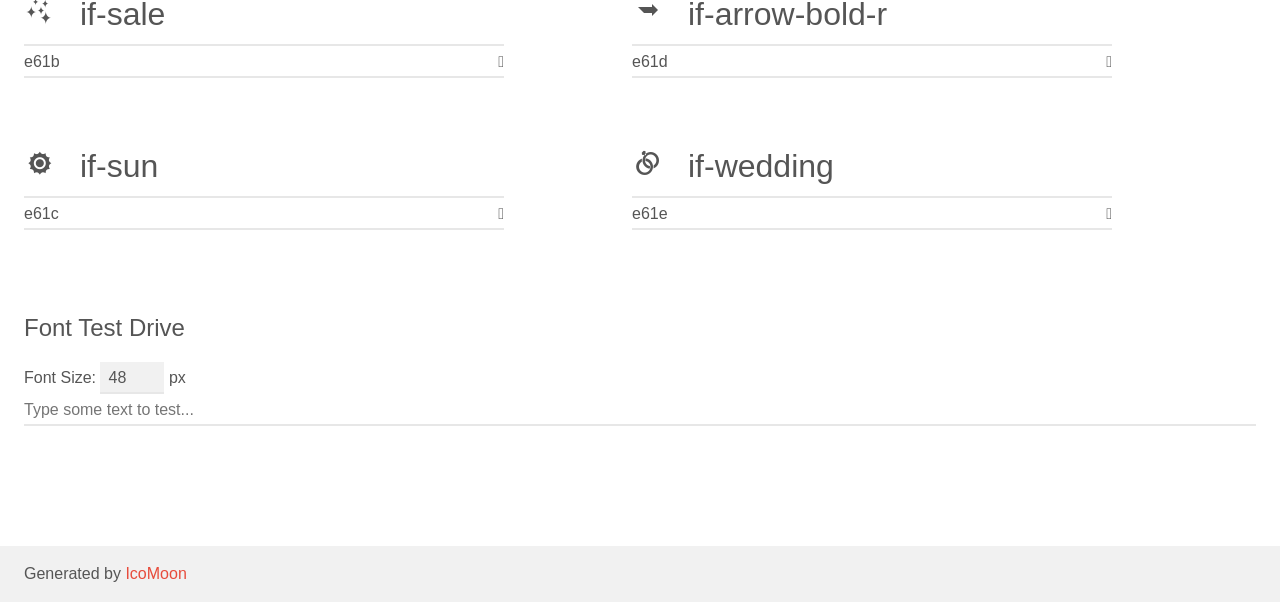
<file: bb-if/demo.html>
<!doctype html>
<html>
<head>
    <meta charset="utf-8">
    <title>IcoMoon Demo</title>
    <meta name="description" content="An Icon Font Generated By IcoMoon.io">
    <meta name="viewport" content="width=device-width, initial-scale=1">
    <link rel="stylesheet" href="demo-files/demo.css">
    <link rel="stylesheet" href="style.css"></head>
<body>
    <div class="bgc1 clearfix">
        <h1 class="mhmm mvm"><span class="fgc1">Font Name:</span> bb-if <small class="fgc1">(Glyphs:&nbsp;42)</small></h1>
    </div>
    <div class="clearfix mhl ptl">
        <h1 class="mvm mtn fgc1">Grid Size: 32</h1>
        <div class="glyph fs1">
            <div class="clearfix bshadow0 pbs">
                <span class="icon if-move">
                
                </span>
                <span class="mls"> if-move</span>
            </div>
            <fieldset class="fs0 size1of1 clearfix hidden-false">
                <input type="text" readonly value="2942" class="unit size1of2" />
                <input type="text" maxlength="1" readonly value="&#x2942;" class="unitRight size1of2 talign-right" />
            </fieldset>
            <div class="fs0 bshadow0 clearfix hidden-true">
                <span class="unit pvs fgc1">liga: </span>
                <input type="text" readonly value="" class="liga unitRight" />
            </div>
        </div>
        <div class="glyph fs1">
            <div class="clearfix bshadow0 pbs">
                <span class="icon if-arrow">
                
                </span>
                <span class="mls"> if-arrow</span>
            </div>
            <fieldset class="fs0 size1of1 clearfix hidden-false">
                <input type="text" readonly value="2942" class="unit size1of2" />
                <input type="text" maxlength="1" readonly value="&#x2942;" class="unitRight size1of2 talign-right" />
            </fieldset>
            <div class="fs0 bshadow0 clearfix hidden-true">
                <span class="unit pvs fgc1">liga: </span>
                <input type="text" readonly value="" class="liga unitRight" />
            </div>
        </div>
        <div class="glyph fs1">
            <div class="clearfix bshadow0 pbs">
                <span class="icon if-circle">
                
                </span>
                <span class="mls"> if-circle</span>
            </div>
            <fieldset class="fs0 size1of1 clearfix hidden-false">
                <input type="text" readonly value="2942" class="unit size1of2" />
                <input type="text" maxlength="1" readonly value="&#x2942;" class="unitRight size1of2 talign-right" />
            </fieldset>
            <div class="fs0 bshadow0 clearfix hidden-true">
                <span class="unit pvs fgc1">liga: </span>
                <input type="text" readonly value="" class="liga unitRight" />
            </div>
        </div>
        <div class="glyph fs1">
            <div class="clearfix bshadow0 pbs">
                <span class="icon if-video-play">
                
                </span>
                <span class="mls"> if-video-play</span>
            </div>
            <fieldset class="fs0 size1of1 clearfix hidden-false">
                <input type="text" readonly value="25b6" class="unit size1of2" />
                <input type="text" maxlength="1" readonly value="&#x25b6;" class="unitRight size1of2 talign-right" />
            </fieldset>
            <div class="fs0 bshadow0 clearfix hidden-true">
                <span class="unit pvs fgc1">liga: </span>
                <input type="text" readonly value="" class="liga unitRight" />
            </div>
        </div>
        <div class="glyph fs1">
            <div class="clearfix bshadow0 pbs">
                <span class="icon if-bin">
                
                </span>
                <span class="mls"> if-bin</span>
            </div>
            <fieldset class="fs0 size1of1 clearfix hidden-false">
                <input type="text" readonly value="e901" class="unit size1of2" />
                <input type="text" maxlength="1" readonly value="&#xe901;" class="unitRight size1of2 talign-right" />
            </fieldset>
            <div class="fs0 bshadow0 clearfix hidden-true">
                <span class="unit pvs fgc1">liga: </span>
                <input type="text" readonly value="" class="liga unitRight" />
            </div>
        </div>
        <div class="glyph fs1">
            <div class="clearfix bshadow0 pbs">
                <span class="icon if-x-circle">
                
                </span>
                <span class="mls"> if-x-circle</span>
            </div>
            <fieldset class="fs0 size1of1 clearfix hidden-false">
                <input type="text" readonly value="2612" class="unit size1of2" />
                <input type="text" maxlength="1" readonly value="&#x2612;" class="unitRight size1of2 talign-right" />
            </fieldset>
            <div class="fs0 bshadow0 clearfix hidden-true">
                <span class="unit pvs fgc1">liga: </span>
                <input type="text" readonly value="" class="liga unitRight" />
            </div>
        </div>
        <div class="glyph fs1">
            <div class="clearfix bshadow0 pbs">
                <span class="icon if-undo">
                
                </span>
                <span class="mls"> if-undo</span>
            </div>
            <fieldset class="fs0 size1of1 clearfix hidden-false">
                <input type="text" readonly value="27f2" class="unit size1of2" />
                <input type="text" maxlength="1" readonly value="&#x27f2;" class="unitRight size1of2 talign-right" />
            </fieldset>
            <div class="fs0 bshadow0 clearfix hidden-true">
                <span class="unit pvs fgc1">liga: </span>
                <input type="text" readonly value="" class="liga unitRight" />
            </div>
        </div>
        <div class="glyph fs1">
            <div class="clearfix bshadow0 pbs">
                <span class="icon if-circle2">
                
                </span>
                <span class="mls"> if-circle2</span>
            </div>
            <fieldset class="fs0 size1of1 clearfix hidden-false">
                <input type="text" readonly value="2022" class="unit size1of2" />
                <input type="text" maxlength="1" readonly value="&#x2022;" class="unitRight size1of2 talign-right" />
            </fieldset>
            <div class="fs0 bshadow0 clearfix hidden-true">
                <span class="unit pvs fgc1">liga: </span>
                <input type="text" readonly value="" class="liga unitRight" />
            </div>
        </div>
        <div class="glyph fs1">
            <div class="clearfix bshadow0 pbs">
                <span class="icon if-menu">
                
                </span>
                <span class="mls"> if-menu</span>
            </div>
            <fieldset class="fs0 size1of1 clearfix hidden-false">
                <input type="text" readonly value="2630" class="unit size1of2" />
                <input type="text" maxlength="1" readonly value="&#x2630;" class="unitRight size1of2 talign-right" />
            </fieldset>
            <div class="fs0 bshadow0 clearfix hidden-true">
                <span class="unit pvs fgc1">liga: </span>
                <input type="text" readonly value="" class="liga unitRight" />
            </div>
        </div>
        <div class="glyph fs1">
            <div class="clearfix bshadow0 pbs">
                <span class="icon if-menu-d">
                
                </span>
                <span class="mls"> if-menu-d</span>
            </div>
            <fieldset class="fs0 size1of1 clearfix hidden-false">
                <input type="text" readonly value="e900" class="unit size1of2" />
                <input type="text" maxlength="1" readonly value="&#xe900;" class="unitRight size1of2 talign-right" />
            </fieldset>
            <div class="fs0 bshadow0 clearfix hidden-true">
                <span class="unit pvs fgc1">liga: </span>
                <input type="text" readonly value="" class="liga unitRight" />
            </div>
        </div>
        <div class="glyph fs1">
            <div class="clearfix bshadow0 pbs">
                <span class="icon if-menu-u">
                
                </span>
                <span class="mls"> if-menu-u</span>
            </div>
            <fieldset class="fs0 size1of1 clearfix hidden-false">
                <input type="text" readonly value="e620" class="unit size1of2" />
                <input type="text" maxlength="1" readonly value="&#xe620;" class="unitRight size1of2 talign-right" />
            </fieldset>
            <div class="fs0 bshadow0 clearfix hidden-true">
                <span class="unit pvs fgc1">liga: </span>
                <input type="text" readonly value="" class="liga unitRight" />
            </div>
        </div>
        <div class="glyph fs1">
            <div class="clearfix bshadow0 pbs">
                <span class="icon if-account">
                
                </span>
                <span class="mls"> if-account</span>
            </div>
            <fieldset class="fs0 size1of1 clearfix hidden-false">
                <input type="text" readonly value="e601" class="unit size1of2" />
                <input type="text" maxlength="1" readonly value="&#xe601;" class="unitRight size1of2 talign-right" />
            </fieldset>
            <div class="fs0 bshadow0 clearfix hidden-true">
                <span class="unit pvs fgc1">liga: </span>
                <input type="text" readonly value="" class="liga unitRight" />
            </div>
        </div>
        <div class="glyph fs1">
            <div class="clearfix bshadow0 pbs">
                <span class="icon if-bag">
                
                </span>
                <span class="mls"> if-bag</span>
            </div>
            <fieldset class="fs0 size1of1 clearfix hidden-false">
                <input type="text" readonly value="e602" class="unit size1of2" />
                <input type="text" maxlength="1" readonly value="&#xe602;" class="unitRight size1of2 talign-right" />
            </fieldset>
            <div class="fs0 bshadow0 clearfix hidden-true">
                <span class="unit pvs fgc1">liga: </span>
                <input type="text" readonly value="" class="liga unitRight" />
            </div>
        </div>
        <div class="glyph fs1">
            <div class="clearfix bshadow0 pbs">
                <span class="icon if-editorial">
                
                </span>
                <span class="mls"> if-editorial</span>
            </div>
            <fieldset class="fs0 size1of1 clearfix hidden-false">
                <input type="text" readonly value="e603" class="unit size1of2" />
                <input type="text" maxlength="1" readonly value="&#xe603;" class="unitRight size1of2 talign-right" />
            </fieldset>
            <div class="fs0 bshadow0 clearfix hidden-true">
                <span class="unit pvs fgc1">liga: </span>
                <input type="text" readonly value="" class="liga unitRight" />
            </div>
        </div>
        <div class="glyph fs1">
            <div class="clearfix bshadow0 pbs">
                <span class="icon if-large-b">
                
                </span>
                <span class="mls"> if-large-b</span>
            </div>
            <fieldset class="fs0 size1of1 clearfix hidden-false">
                <input type="text" readonly value="e604" class="unit size1of2" />
                <input type="text" maxlength="1" readonly value="&#xe604;" class="unitRight size1of2 talign-right" />
            </fieldset>
            <div class="fs0 bshadow0 clearfix hidden-true">
                <span class="unit pvs fgc1">liga: </span>
                <input type="text" readonly value="" class="liga unitRight" />
            </div>
        </div>
        <div class="glyph fs1">
            <div class="clearfix bshadow0 pbs">
                <span class="icon if-tag">
                
                </span>
                <span class="mls"> if-tag</span>
            </div>
            <fieldset class="fs0 size1of1 clearfix hidden-false">
                <input type="text" readonly value="e605" class="unit size1of2" />
                <input type="text" maxlength="1" readonly value="&#xe605;" class="unitRight size1of2 talign-right" />
            </fieldset>
            <div class="fs0 bshadow0 clearfix hidden-true">
                <span class="unit pvs fgc1">liga: </span>
                <input type="text" readonly value="" class="liga unitRight" />
            </div>
        </div>
        <div class="glyph fs1">
            <div class="clearfix bshadow0 pbs">
                <span class="icon if-home">
                
                </span>
                <span class="mls"> if-home</span>
            </div>
            <fieldset class="fs0 size1of1 clearfix hidden-false">
                <input type="text" readonly value="e60f" class="unit size1of2" />
                <input type="text" maxlength="1" readonly value="&#xe60f;" class="unitRight size1of2 talign-right" />
            </fieldset>
            <div class="fs0 bshadow0 clearfix hidden-true">
                <span class="unit pvs fgc1">liga: </span>
                <input type="text" readonly value="" class="liga unitRight" />
            </div>
        </div>
        <div class="glyph fs1">
            <div class="clearfix bshadow0 pbs">
                <span class="icon if-register">
                
                </span>
                <span class="mls"> if-register</span>
            </div>
            <fieldset class="fs0 size1of1 clearfix hidden-false">
                <input type="text" readonly value="e60e" class="unit size1of2" />
                <input type="text" maxlength="1" readonly value="&#xe60e;" class="unitRight size1of2 talign-right" />
            </fieldset>
            <div class="fs0 bshadow0 clearfix hidden-true">
                <span class="unit pvs fgc1">liga: </span>
                <input type="text" readonly value="" class="liga unitRight" />
            </div>
        </div>
        <div class="glyph fs1">
            <div class="clearfix bshadow0 pbs">
                <span class="icon if-search">
                
                </span>
                <span class="mls"> if-search</span>
            </div>
            <fieldset class="fs0 size1of1 clearfix hidden-false">
                <input type="text" readonly value="e608" class="unit size1of2" />
                <input type="text" maxlength="1" readonly value="&#xe608;" class="unitRight size1of2 talign-right" />
            </fieldset>
            <div class="fs0 bshadow0 clearfix hidden-true">
                <span class="unit pvs fgc1">liga: </span>
                <input type="text" readonly value="" class="liga unitRight" />
            </div>
        </div>
        <div class="glyph fs1">
            <div class="clearfix bshadow0 pbs">
                <span class="icon if-zoom">
                
                </span>
                <span class="mls"> if-zoom</span>
            </div>
            <fieldset class="fs0 size1of1 clearfix hidden-false">
                <input type="text" readonly value="e621" class="unit size1of2" />
                <input type="text" maxlength="1" readonly value="&#xe621;" class="unitRight size1of2 talign-right" />
            </fieldset>
            <div class="fs0 bshadow0 clearfix hidden-true">
                <span class="unit pvs fgc1">liga: </span>
                <input type="text" readonly value="" class="liga unitRight" />
            </div>
        </div>
        <div class="glyph fs1">
            <div class="clearfix bshadow0 pbs">
                <span class="icon if-add">
                
                </span>
                <span class="mls"> if-add</span>
            </div>
            <fieldset class="fs0 size1of1 clearfix hidden-false">
                <input type="text" readonly value="e622" class="unit size1of2" />
                <input type="text" maxlength="1" readonly value="&#xe622;" class="unitRight size1of2 talign-right" />
            </fieldset>
            <div class="fs0 bshadow0 clearfix hidden-true">
                <span class="unit pvs fgc1">liga: </span>
                <input type="text" readonly value="" class="liga unitRight" />
            </div>
        </div>
        <div class="glyph fs1">
            <div class="clearfix bshadow0 pbs">
                <span class="icon if-arrow-d">
                
                </span>
                <span class="mls"> if-arrow-d</span>
            </div>
            <fieldset class="fs0 size1of1 clearfix hidden-false">
                <input type="text" readonly value="e600" class="unit size1of2" />
                <input type="text" maxlength="1" readonly value="&#xe600;" class="unitRight size1of2 talign-right" />
            </fieldset>
            <div class="fs0 bshadow0 clearfix hidden-true">
                <span class="unit pvs fgc1">liga: </span>
                <input type="text" readonly value="" class="liga unitRight" />
            </div>
        </div>
        <div class="glyph fs1">
            <div class="clearfix bshadow0 pbs">
                <span class="icon if-arrow-l">
                
                </span>
                <span class="mls"> if-arrow-l</span>
            </div>
            <fieldset class="fs0 size1of1 clearfix hidden-false">
                <input type="text" readonly value="e607" class="unit size1of2" />
                <input type="text" maxlength="1" readonly value="&#xe607;" class="unitRight size1of2 talign-right" />
            </fieldset>
            <div class="fs0 bshadow0 clearfix hidden-true">
                <span class="unit pvs fgc1">liga: </span>
                <input type="text" readonly value="" class="liga unitRight" />
            </div>
        </div>
        <div class="glyph fs1">
            <div class="clearfix bshadow0 pbs">
                <span class="icon if-arrow-r">
                
                </span>
                <span class="mls"> if-arrow-r</span>
            </div>
            <fieldset class="fs0 size1of1 clearfix hidden-false">
                <input type="text" readonly value="e606" class="unit size1of2" />
                <input type="text" maxlength="1" readonly value="&#xe606;" class="unitRight size1of2 talign-right" />
            </fieldset>
            <div class="fs0 bshadow0 clearfix hidden-true">
                <span class="unit pvs fgc1">liga: </span>
                <input type="text" readonly value="" class="liga unitRight" />
            </div>
        </div>
        <div class="glyph fs1">
            <div class="clearfix bshadow0 pbs">
                <span class="icon if-arrow-u">
                
                </span>
                <span class="mls"> if-arrow-u</span>
            </div>
            <fieldset class="fs0 size1of1 clearfix hidden-false">
                <input type="text" readonly value="e614" class="unit size1of2" />
                <input type="text" maxlength="1" readonly value="&#xe614;" class="unitRight size1of2 talign-right" />
            </fieldset>
            <div class="fs0 bshadow0 clearfix hidden-true">
                <span class="unit pvs fgc1">liga: </span>
                <input type="text" readonly value="" class="liga unitRight" />
            </div>
        </div>
        <div class="glyph fs1">
            <div class="clearfix bshadow0 pbs">
                <span class="icon if-accordion-r">
                
                </span>
                <span class="mls"> if-accordion-r</span>
            </div>
            <fieldset class="fs0 size1of1 clearfix hidden-false">
                <input type="text" readonly value="e611" class="unit size1of2" />
                <input type="text" maxlength="1" readonly value="&#xe611;" class="unitRight size1of2 talign-right" />
            </fieldset>
            <div class="fs0 bshadow0 clearfix hidden-true">
                <span class="unit pvs fgc1">liga: </span>
                <input type="text" readonly value="" class="liga unitRight" />
            </div>
        </div>
        <div class="glyph fs1">
            <div class="clearfix bshadow0 pbs">
                <span class="icon if-accordion-l">
                
                </span>
                <span class="mls"> if-accordion-l</span>
            </div>
            <fieldset class="fs0 size1of1 clearfix hidden-false">
                <input type="text" readonly value="e612" class="unit size1of2" />
                <input type="text" maxlength="1" readonly value="&#xe612;" class="unitRight size1of2 talign-right" />
            </fieldset>
            <div class="fs0 bshadow0 clearfix hidden-true">
                <span class="unit pvs fgc1">liga: </span>
                <input type="text" readonly value="" class="liga unitRight" />
            </div>
        </div>
        <div class="glyph fs1">
            <div class="clearfix bshadow0 pbs">
                <span class="icon if-close-large">
                
                </span>
                <span class="mls"> if-close-large</span>
            </div>
            <fieldset class="fs0 size1of1 clearfix hidden-false">
                <input type="text" readonly value="e610" class="unit size1of2" />
                <input type="text" maxlength="1" readonly value="&#xe610;" class="unitRight size1of2 talign-right" />
            </fieldset>
            <div class="fs0 bshadow0 clearfix hidden-true">
                <span class="unit pvs fgc1">liga: </span>
                <input type="text" readonly value="" class="liga unitRight" />
            </div>
        </div>
        <div class="glyph fs1">
            <div class="clearfix bshadow0 pbs">
                <span class="icon if-close-small">
                
                </span>
                <span class="mls"> if-close-small</span>
            </div>
            <fieldset class="fs0 size1of1 clearfix hidden-false">
                <input type="text" readonly value="e609" class="unit size1of2" />
                <input type="text" maxlength="1" readonly value="&#xe609;" class="unitRight size1of2 talign-right" />
            </fieldset>
            <div class="fs0 bshadow0 clearfix hidden-true">
                <span class="unit pvs fgc1">liga: </span>
                <input type="text" readonly value="" class="liga unitRight" />
            </div>
        </div>
        <div class="glyph fs1">
            <div class="clearfix bshadow0 pbs">
                <span class="icon if-hazmat">
                
                </span>
                <span class="mls"> if-hazmat</span>
            </div>
            <fieldset class="fs0 size1of1 clearfix hidden-false">
                <input type="text" readonly value="e60a" class="unit size1of2" />
                <input type="text" maxlength="1" readonly value="&#xe60a;" class="unitRight size1of2 talign-right" />
            </fieldset>
            <div class="fs0 bshadow0 clearfix hidden-true">
                <span class="unit pvs fgc1">liga: </span>
                <input type="text" readonly value="" class="liga unitRight" />
            </div>
        </div>
        <div class="glyph fs1">
            <div class="clearfix bshadow0 pbs">
                <span class="icon if-heart">
                
                </span>
                <span class="mls"> if-heart</span>
            </div>
            <fieldset class="fs0 size1of1 clearfix hidden-false">
                <input type="text" readonly value="e60b" class="unit size1of2" />
                <input type="text" maxlength="1" readonly value="&#xe60b;" class="unitRight size1of2 talign-right" />
            </fieldset>
            <div class="fs0 bshadow0 clearfix hidden-true">
                <span class="unit pvs fgc1">liga: </span>
                <input type="text" readonly value="" class="liga unitRight" />
            </div>
        </div>
        <div class="glyph fs1">
            <div class="clearfix bshadow0 pbs">
                <span class="icon if-review-star">
                
                </span>
                <span class="mls"> if-review-star</span>
            </div>
            <fieldset class="fs0 size1of1 clearfix hidden-false">
                <input type="text" readonly value="e60c" class="unit size1of2" />
                <input type="text" maxlength="1" readonly value="&#xe60c;" class="unitRight size1of2 talign-right" />
            </fieldset>
            <div class="fs0 bshadow0 clearfix hidden-true">
                <span class="unit pvs fgc1">liga: </span>
                <input type="text" readonly value="" class="liga unitRight" />
            </div>
        </div>
        <div class="glyph fs1">
            <div class="clearfix bshadow0 pbs">
                <span class="icon if-checkmark">
                
                </span>
                <span class="mls"> if-checkmark</span>
            </div>
            <fieldset class="fs0 size1of1 clearfix hidden-false">
                <input type="text" readonly value="e60d" class="unit size1of2" />
                <input type="text" maxlength="1" readonly value="&#xe60d;" class="unitRight size1of2 talign-right" />
            </fieldset>
            <div class="fs0 bshadow0 clearfix hidden-true">
                <span class="unit pvs fgc1">liga: </span>
                <input type="text" readonly value="" class="liga unitRight" />
            </div>
        </div>
        <div class="glyph fs1">
            <div class="clearfix bshadow0 pbs">
                <span class="icon if-geotarget">
                
                </span>
                <span class="mls"> if-geotarget</span>
            </div>
            <fieldset class="fs0 size1of1 clearfix hidden-false">
                <input type="text" readonly value="e613" class="unit size1of2" />
                <input type="text" maxlength="1" readonly value="&#xe613;" class="unitRight size1of2 talign-right" />
            </fieldset>
            <div class="fs0 bshadow0 clearfix hidden-true">
                <span class="unit pvs fgc1">liga: </span>
                <input type="text" readonly value="" class="liga unitRight" />
            </div>
        </div>
        <div class="glyph fs1">
            <div class="clearfix bshadow0 pbs">
                <span class="icon if-social-fb">
                
                </span>
                <span class="mls"> if-social-fb</span>
            </div>
            <fieldset class="fs0 size1of1 clearfix hidden-false">
                <input type="text" readonly value="e615" class="unit size1of2" />
                <input type="text" maxlength="1" readonly value="&#xe615;" class="unitRight size1of2 talign-right" />
            </fieldset>
            <div class="fs0 bshadow0 clearfix hidden-true">
                <span class="unit pvs fgc1">liga: </span>
                <input type="text" readonly value="" class="liga unitRight" />
            </div>
        </div>
        <div class="glyph fs1">
            <div class="clearfix bshadow0 pbs">
                <span class="icon if-social-tw">
                
                </span>
                <span class="mls"> if-social-tw</span>
            </div>
            <fieldset class="fs0 size1of1 clearfix hidden-false">
                <input type="text" readonly value="e616" class="unit size1of2" />
                <input type="text" maxlength="1" readonly value="&#xe616;" class="unitRight size1of2 talign-right" />
            </fieldset>
            <div class="fs0 bshadow0 clearfix hidden-true">
                <span class="unit pvs fgc1">liga: </span>
                <input type="text" readonly value="" class="liga unitRight" />
            </div>
        </div>
        <div class="glyph fs1">
            <div class="clearfix bshadow0 pbs">
                <span class="icon if-social-gp">
                
                </span>
                <span class="mls"> if-social-gp</span>
            </div>
            <fieldset class="fs0 size1of1 clearfix hidden-false">
                <input type="text" readonly value="e617" class="unit size1of2" />
                <input type="text" maxlength="1" readonly value="&#xe617;" class="unitRight size1of2 talign-right" />
            </fieldset>
            <div class="fs0 bshadow0 clearfix hidden-true">
                <span class="unit pvs fgc1">liga: </span>
                <input type="text" readonly value="" class="liga unitRight" />
            </div>
        </div>
        <div class="glyph fs1">
            <div class="clearfix bshadow0 pbs">
                <span class="icon if-social-yt">
                
                </span>
                <span class="mls"> if-social-yt</span>
            </div>
            <fieldset class="fs0 size1of1 clearfix hidden-false">
                <input type="text" readonly value="e618" class="unit size1of2" />
                <input type="text" maxlength="1" readonly value="&#xe618;" class="unitRight size1of2 talign-right" />
            </fieldset>
            <div class="fs0 bshadow0 clearfix hidden-true">
                <span class="unit pvs fgc1">liga: </span>
                <input type="text" readonly value="" class="liga unitRight" />
            </div>
        </div>
        <div class="glyph fs1">
            <div class="clearfix bshadow0 pbs">
                <span class="icon if-social-pt">
                
                </span>
                <span class="mls"> if-social-pt</span>
            </div>
            <fieldset class="fs0 size1of1 clearfix hidden-false">
                <input type="text" readonly value="e619" class="unit size1of2" />
                <input type="text" maxlength="1" readonly value="&#xe619;" class="unitRight size1of2 talign-right" />
            </fieldset>
            <div class="fs0 bshadow0 clearfix hidden-true">
                <span class="unit pvs fgc1">liga: </span>
                <input type="text" readonly value="" class="liga unitRight" />
            </div>
        </div>
        <div class="glyph fs1">
            <div class="clearfix bshadow0 pbs">
                <span class="icon if-social-in">
                
                </span>
                <span class="mls"> if-social-in</span>
            </div>
            <fieldset class="fs0 size1of1 clearfix hidden-false">
                <input type="text" readonly value="e61a" class="unit size1of2" />
                <input type="text" maxlength="1" readonly value="&#xe61a;" class="unitRight size1of2 talign-right" />
            </fieldset>
            <div class="fs0 bshadow0 clearfix hidden-true">
                <span class="unit pvs fgc1">liga: </span>
                <input type="text" readonly value="" class="liga unitRight" />
            </div>
        </div>
        <div class="glyph fs1">
            <div class="clearfix bshadow0 pbs">
                <span class="icon if-sale">
                
                </span>
                <span class="mls"> if-sale</span>
            </div>
            <fieldset class="fs0 size1of1 clearfix hidden-false">
                <input type="text" readonly value="e61b" class="unit size1of2" />
                <input type="text" maxlength="1" readonly value="&#xe61b;" class="unitRight size1of2 talign-right" />
            </fieldset>
            <div class="fs0 bshadow0 clearfix hidden-true">
                <span class="unit pvs fgc1">liga: </span>
                <input type="text" readonly value="" class="liga unitRight" />
            </div>
        </div>
        <div class="glyph fs1">
            <div class="clearfix bshadow0 pbs">
                <span class="icon if-arrow-bold-r">
                
                </span>
                <span class="mls"> if-arrow-bold-r</span>
            </div>
            <fieldset class="fs0 size1of1 clearfix hidden-false">
                <input type="text" readonly value="e61d" class="unit size1of2" />
                <input type="text" maxlength="1" readonly value="&#xe61d;" class="unitRight size1of2 talign-right" />
            </fieldset>
            <div class="fs0 bshadow0 clearfix hidden-true">
                <span class="unit pvs fgc1">liga: </span>
                <input type="text" readonly value="" class="liga unitRight" />
            </div>
        </div>
        <div class="glyph fs1">
            <div class="clearfix bshadow0 pbs">
                <span class="icon if-sun">
                
                </span>
                <span class="mls"> if-sun</span>
            </div>
            <fieldset class="fs0 size1of1 clearfix hidden-false">
                <input type="text" readonly value="e61c" class="unit size1of2" />
                <input type="text" maxlength="1" readonly value="&#xe61c;" class="unitRight size1of2 talign-right" />
            </fieldset>
            <div class="fs0 bshadow0 clearfix hidden-true">
                <span class="unit pvs fgc1">liga: </span>
                <input type="text" readonly value="" class="liga unitRight" />
            </div>
        </div>
        <div class="glyph fs1">
            <div class="clearfix bshadow0 pbs">
                <span class="icon if-wedding">
                
                </span>
                <span class="mls"> if-wedding</span>
            </div>
            <fieldset class="fs0 size1of1 clearfix hidden-false">
                <input type="text" readonly value="e61e" class="unit size1of2" />
                <input type="text" maxlength="1" readonly value="&#xe61e;" class="unitRight size1of2 talign-right" />
            </fieldset>
            <div class="fs0 bshadow0 clearfix hidden-true">
                <span class="unit pvs fgc1">liga: </span>
                <input type="text" readonly value="" class="liga unitRight" />
            </div>
        </div>
  </div>

    <!--[if gt IE 8]><!-->
    <div class="mhl clearfix mbl">
        <h1>Font Test Drive</h1>
        <label>
            Font Size: <input id="fontSize" type="number" class="textbox0 mbm"
            min="8" value="48" />
            px
        </label>
        <input id="testText" type="text" class="phl size1of1 mvl"
        placeholder="Type some text to test..." value=""/>
        </label>
        <div id="testDrive" class="icon">&nbsp;
        </div>
    </div>
    <!--<![endif]-->
    <div class="bgc1 clearfix">
        <p class="mhl">Generated by <a href="https://icomoon.io/app">IcoMoon</a></p>
    </div>

    <script src="demo-files/demo.js"></script>
</body>
</html>
</file>
<file: demo-files/demo.css>
body {
	padding: 0;
	margin: 0;
	font-family: sans-serif;
	font-size: 1em;
	line-height: 1.5;
	color: #555;
	background: #fff;
}
h1 {
	font-size: 1.5em;
	font-weight: normal;
}
small {
	font-size: .66666667em;
}
a {
	color: #e74c3c;
	text-decoration: none;
}
a:hover, a:focus {
	box-shadow: 0 1px #e74c3c;
}
.bshadow0, input {
	box-shadow: inset 0 -2px #e7e7e7;
}
input:hover {
	box-shadow: inset 0 -2px #ccc;
}
input, fieldset {
	font-size: 1em;
	margin: 0;
	padding: 0;
	border: 0;
}
input {
	color: inherit;
	line-height: 1.5;
	height: 1.5em;
	padding: .25em 0;
}
input:focus {
	outline: none;
	box-shadow: inset 0 -2px #449fdb;
}
.glyph {
	font-size: 16px;
	width: 15em;
	padding-bottom: 1em;
	margin-right: 4em;
	margin-bottom: 1em;
	float: left;
	overflow: hidden;
}
.liga {
	width: 80%;
	width: calc(100% - 2.5em);
}
.talign-right {
	text-align: right;
}
.talign-center {
	text-align: center;
}
.bgc1 {
	background: #f1f1f1;
}
.fgc1 {
	color: #999;
}
.fgc0 {
	color: #000;
}
p {
	margin-top: 1em;
	margin-bottom: 1em;
}
.mvm {
	margin-top: .75em;
	margin-bottom: .75em;
}
.mtn {
	margin-top: 0;
}
.mtl, .mal {
	margin-top: 1.5em;
}
.mbl, .mal {
	margin-bottom: 1.5em;
}
.mal, .mhl {
	margin-left: 1.5em;
	margin-right: 1.5em;
}
.mhmm {
	margin-left: 1em;
	margin-right: 1em;
}
.mls {
	margin-left: .25em;
}
.ptl {
	padding-top: 1.5em;
}
.pbs, .pvs {
	padding-bottom: .25em;
}
.pvs, .pts {
	padding-top: .25em;
}
.unit {
	float: left;
}
.unitRight {
	float: right;
}
.size1of2 {
	width: 50%;
}
.size1of1 {
	width: 100%;
}
.clearfix:before, .clearfix:after {
	content: " ";
	display: table;
}
.clearfix:after {
	clear: both;
}
.hidden-true {
	display: none;
}
.textbox0 {
	width: 3em;
	background: #f1f1f1;
	padding: .25em .5em;
	line-height: 1.5;
	height: 1.5em;
}
#testDrive {
	display: block;
	padding-top: 24px;
	line-height: 1.5;
}
.fs0 {
	font-size: 16px;
}
.fs1 {
	font-size: 32px;
}
</file>
<file: style.css>
@font-face {
	font-family: 'bb-if';
	src:url('fonts/bb-if.eot?-2h7y8h');
	src:url('fonts/bb-if.eot?#iefix-2h7y8h') format('embedded-opentype'),
		url('fonts/bb-if.woff?-2h7y8h') format('woff'),
		url('fonts/bb-if.ttf?-2h7y8h') format('truetype'),
		url('fonts/bb-if.svg?-2h7y8h#bb-if') format('svg');
	font-weight: normal;
	font-style: normal;
}

.icon {
	font-family: 'bb-if';
	speak: none;
	font-style: normal;
	font-weight: normal;
	font-variant: normal;
	text-transform: none;
	line-height: 1;

	/* Better Font Rendering =========== */
	-webkit-font-smoothing: antialiased;
	-moz-osx-font-smoothing: grayscale;
}

.if-menu:before {
	content: "\2630";
}
.if-menu-d:before {
	content: "\e61f";
}
.if-menu-u:before {
	content: "\e620";
}
.if-account:before {
	content: "\e601";
}
.if-bag:before {
	content: "\e602";
}
.if-editorial:before {
	content: "\e603";
}
.if-large-b:before {
	content: "\e604";
}
.if-tag:before {
	content: "\e605";
}
.if-home:before {
	content: "\e60f";
}
.if-register:before {
	content: "\e60e";
}
.if-search:before {
	content: "\e608";
}
.if-zoom:before {
	content: "\e621";
}
.if-add:before {
	content: "\e622";
}
.if-arrow-d:before {
	content: "\e600";
}
.if-arrow-l:before {
	content: "\e607";
}
.if-arrow-r:before {
	content: "\e606";
}
.if-arrow-u:before {
	content: "\e614";
}
.if-accordion-r:before {
	content: "\e611";
}
.if-accordion-l:before {
	content: "\e612";
}
.if-close-large:before {
	content: "\e610";
}
.if-close-small:before {
	content: "\e609";
}
.if-hazmat:before {
	content: "\e60a";
}
.if-heart:before {
	content: "\e60b";
}
.if-review-star:before {
	content: "\e60c";
}
.if-checkmark:before {
	content: "\e60d";
}
.if-geotarget:before {
	content: "\e613";
}
.if-social-fb:before {
	content: "\e615";
}
.if-social-tw:before {
	content: "\e616";
}
.if-social-gp:before {
	content: "\e617";
}
.if-social-yt:before {
	content: "\e618";
}
.if-social-pt:before {
	content: "\e619";
}
.if-social-in:before {
	content: "\e61a";
}
.if-sale:before {
	content: "\e61b";
}
.if-arrow-bold-r:before {
	content: "\e61d";
}
.if-sun:before {
	content: "\e61c";
}
.if-wedding:before {
	content: "\e61e";
}
</file>
<file: bb-if/demo-files/demo.css>
body {
    padding: 0;
    margin: 0;
    font-family: sans-serif;
    font-size: 1em;
    line-height: 1.5;
    color: #555;
    background: #fff;
}
h1 {
    font-size: 1.5em;
    font-weight: normal;
}
small {
    font-size: .66666667em;
}
a {
    color: #e74c3c;
    text-decoration: none;
}
a:hover, a:focus {
    box-shadow: 0 1px #e74c3c;
}
.bshadow0, input {
    box-shadow: inset 0 -2px #e7e7e7;
}
input:hover {
    box-shadow: inset 0 -2px #ccc;
}
input, fieldset {
    font-family: sans-serif;
    font-size: 1em;
    margin: 0;
    padding: 0;
    border: 0;
}
input {
    color: inherit;
    line-height: 1.5;
    height: 1.5em;
    padding: .25em 0;
}
input:focus {
    outline: none;
    box-shadow: inset 0 -2px #449fdb;
}
.glyph {
    font-size: 16px;
    width: 15em;
    padding-bottom: 1em;
    margin-right: 4em;
    margin-bottom: 1em;
    float: left;
    overflow: hidden;
}
.liga {
    width: 80%;
    width: calc(100% - 2.5em);
}
.talign-right {
    text-align: right;
}
.talign-center {
    text-align: center;
}
.bgc1 {
    background: #f1f1f1;
}
.fgc1 {
    color: #999;
}
.fgc0 {
    color: #000;
}
p {
    margin-top: 1em;
    margin-bottom: 1em;
}
.mvm {
    margin-top: .75em;
    margin-bottom: .75em;
}
.mtn {
    margin-top: 0;
}
.mtl, .mal {
    margin-top: 1.5em;
}
.mbl, .mal {
    margin-bottom: 1.5em;
}
.mal, .mhl {
    margin-left: 1.5em;
    margin-right: 1.5em;
}
.mhmm {
    margin-left: 1em;
    margin-right: 1em;
}
.mls {
    margin-left: .25em;
}
.ptl {
    padding-top: 1.5em;
}
.pbs, .pvs {
    padding-bottom: .25em;
}
.pvs, .pts {
    padding-top: .25em;
}
.unit {
    float: left;
}
.unitRight {
    float: right;
}
.size1of2 {
    width: 50%;
}
.size1of1 {
    width: 100%;
}
.clearfix:before, .clearfix:after {
    content: " ";
    display: table;
}
.clearfix:after {
    clear: both;
}
.hidden-true {
    display: none;
}
.textbox0 {
    width: 3em;
    background: #f1f1f1;
    padding: .25em .5em;
    line-height: 1.5;
    height: 1.5em;
}
#testDrive {
    display: block;
    padding-top: 24px;
    line-height: 1.5;
}
.fs0 {
    font-size: 16px;
}
.fs1 {
    font-size: 32px;
}
</file>
<file: bb-if/style.css>
@font-face {
    font-family: 'bb-if';
    src:    url('fonts/bb-if.eot?655ayi');
    src:    url('fonts/bb-if.eot?655ayi#iefix') format('embedded-opentype'),
        url('fonts/bb-if.ttf?655ayi') format('truetype'),
        url('fonts/bb-if.woff?655ayi') format('woff'),
        url('fonts/bb-if.svg?655ayi#bb-if') format('svg');
    font-weight: normal;
    font-style: normal;
}

.icon {
    /* use !important to prevent issues with browser extensions that change fonts */
    font-family: 'bb-if' !important;
    speak: none;
    font-style: normal;
    font-weight: normal;
    font-variant: normal;
    text-transform: none;
    line-height: 1;

    /* Better Font Rendering =========== */
    -webkit-font-smoothing: antialiased;
    -moz-osx-font-smoothing: grayscale;
}

.if-move:before {
    content: "\2942";
}
.if-arrow:before {
    content: "\2942";
}
.if-circle:before {
    content: "\2942";
}
.if-video-play:before {
    content: "\25b6";
}
.if-bin:before {
    content: "\e901";
}
.if-x-circle:before {
    content: "\2612";
}
.if-undo:before {
    content: "\27f2";
}
.if-circle2:before {
    content: "\2022";
}
.if-menu:before {
    content: "\2630";
}
.if-menu-d:before {
    content: "\e900";
}
.if-menu-u:before {
    content: "\e620";
}
.if-account:before {
    content: "\e601";
}
.if-bag:before {
    content: "\e602";
}
.if-editorial:before {
    content: "\e603";
}
.if-large-b:before {
    content: "\e604";
}
.if-tag:before {
    content: "\e605";
}
.if-home:before {
    content: "\e60f";
}
.if-register:before {
    content: "\e60e";
}
.if-search:before {
    content: "\e608";
}
.if-zoom:before {
    content: "\e621";
}
.if-add:before {
    content: "\e622";
}
.if-arrow-d:before {
    content: "\e600";
}
.if-arrow-l:before {
    content: "\e607";
}
.if-arrow-r:before {
    content: "\e606";
}
.if-arrow-u:before {
    content: "\e614";
}
.if-accordion-r:before {
    content: "\e611";
}
.if-accordion-l:before {
    content: "\e612";
}
.if-close-large:before {
    content: "\e610";
}
.if-close-small:before {
    content: "\e609";
}
.if-hazmat:before {
    content: "\e60a";
}
.if-heart:before {
    content: "\e60b";
}
.if-review-star:before {
    content: "\e60c";
}
.if-checkmark:before {
    content: "\e60d";
}
.if-geotarget:before {
    content: "\e613";
}
.if-social-fb:before {
    content: "\e615";
}
.if-social-tw:before {
    content: "\e616";
}
.if-social-gp:before {
    content: "\e617";
}
.if-social-yt:before {
    content: "\e618";
}
.if-social-pt:before {
    content: "\e619";
}
.if-social-in:before {
    content: "\e61a";
}
.if-sale:before {
    content: "\e61b";
}
.if-arrow-bold-r:before {
    content: "\e61d";
}
.if-sun:before {
    content: "\e61c";
}
.if-wedding:before {
    content: "\e61e";
}
</file>
